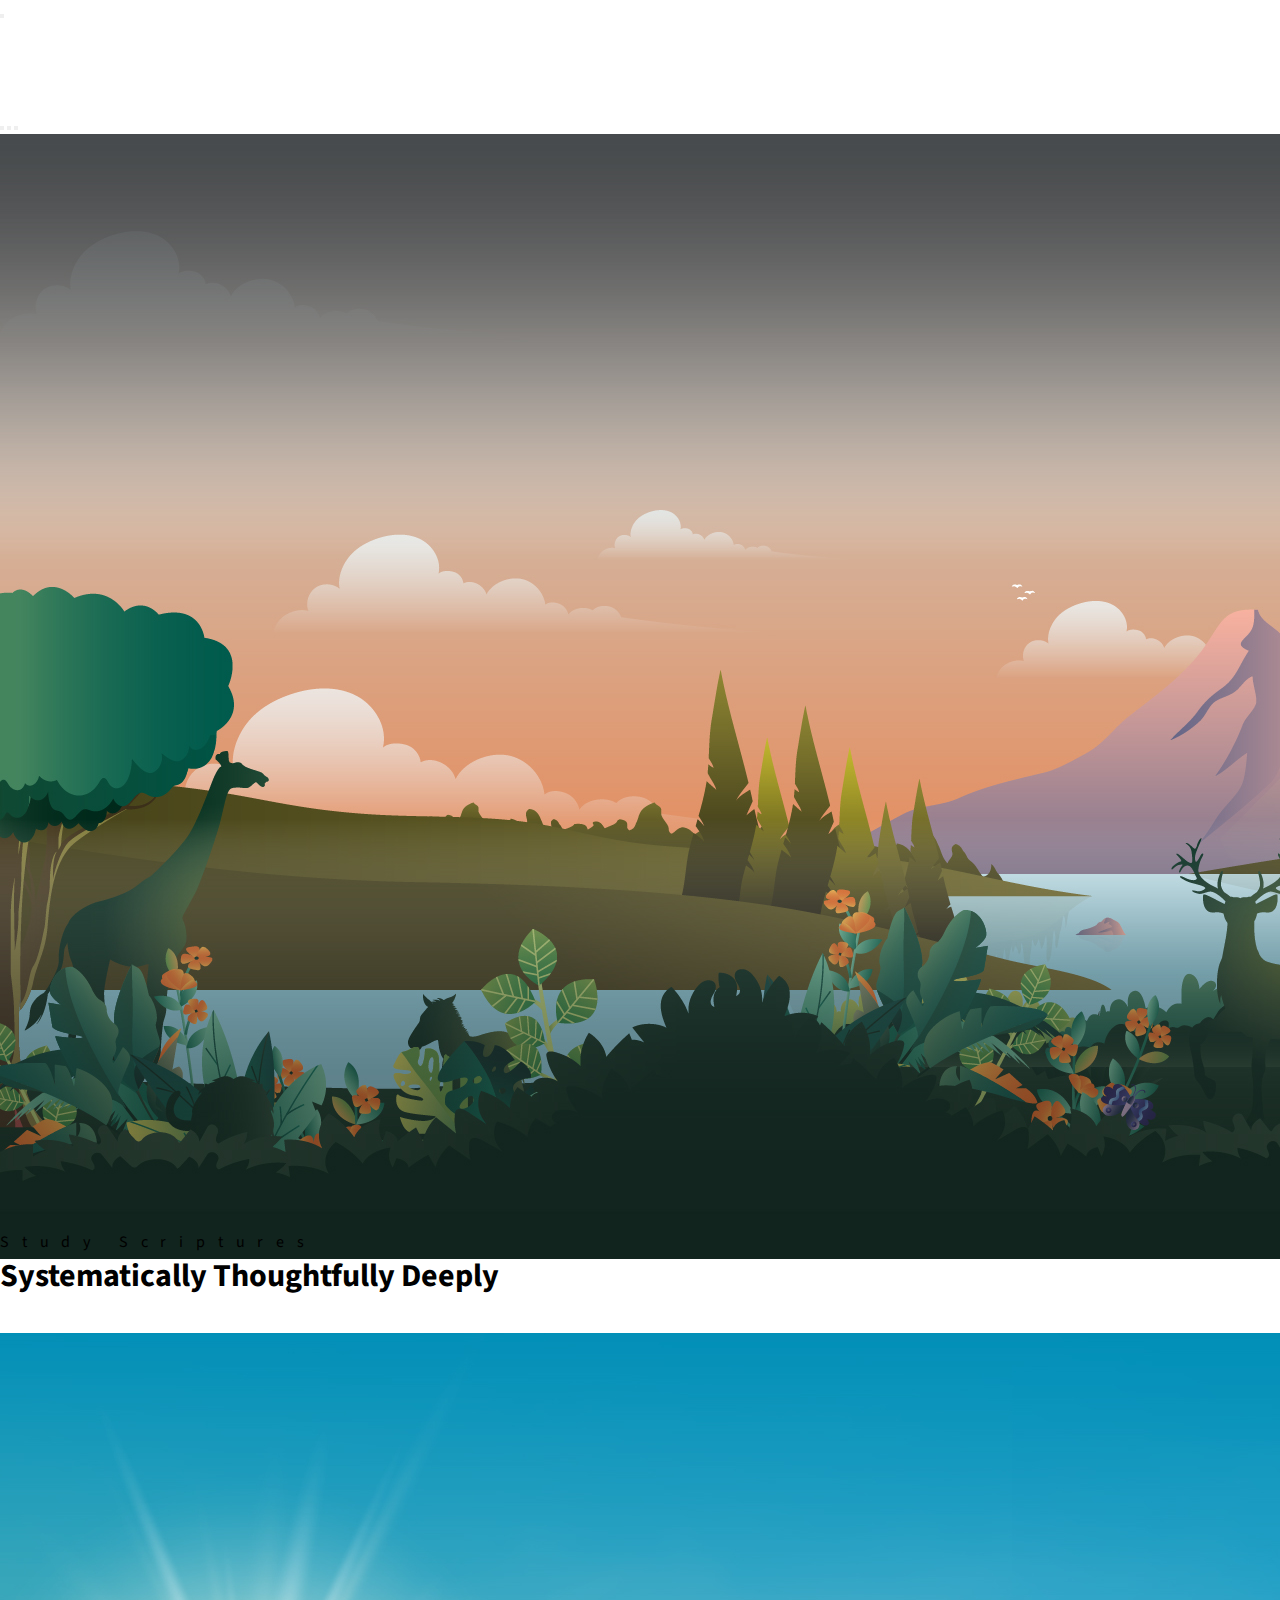
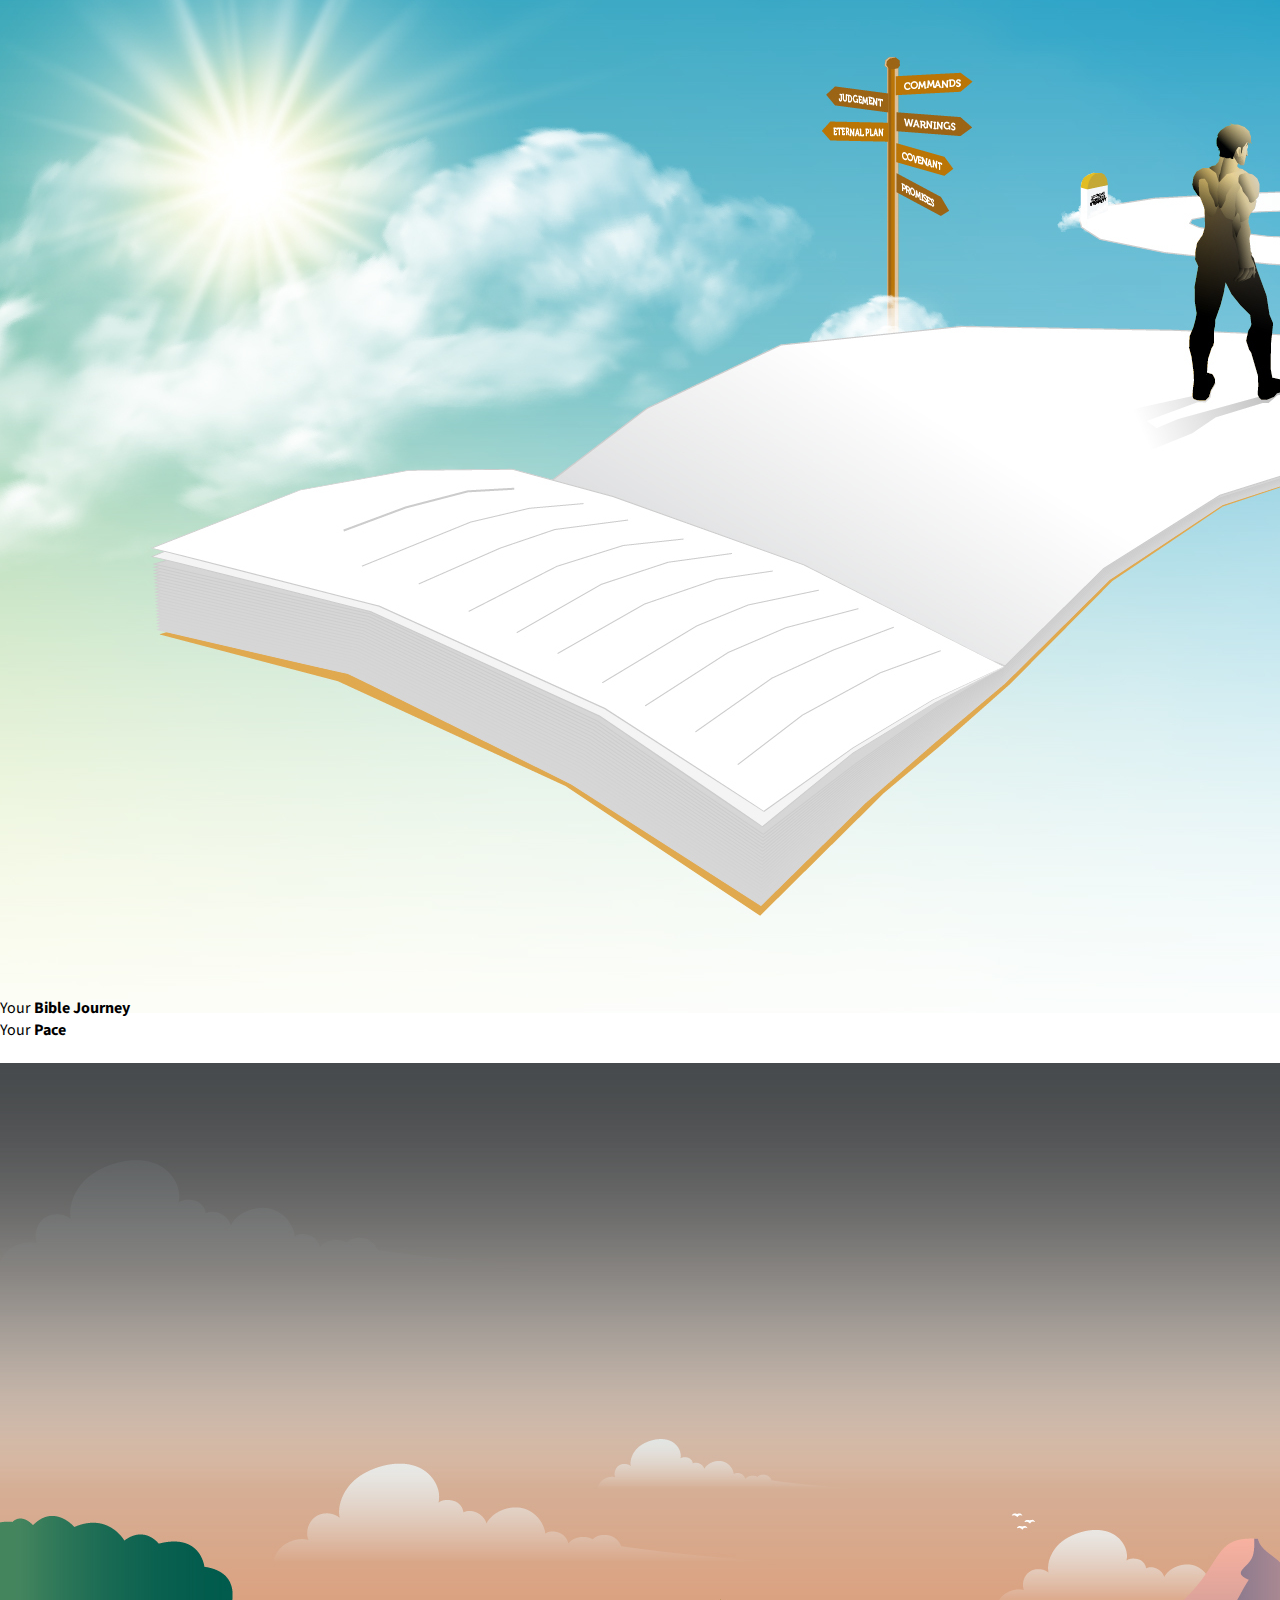
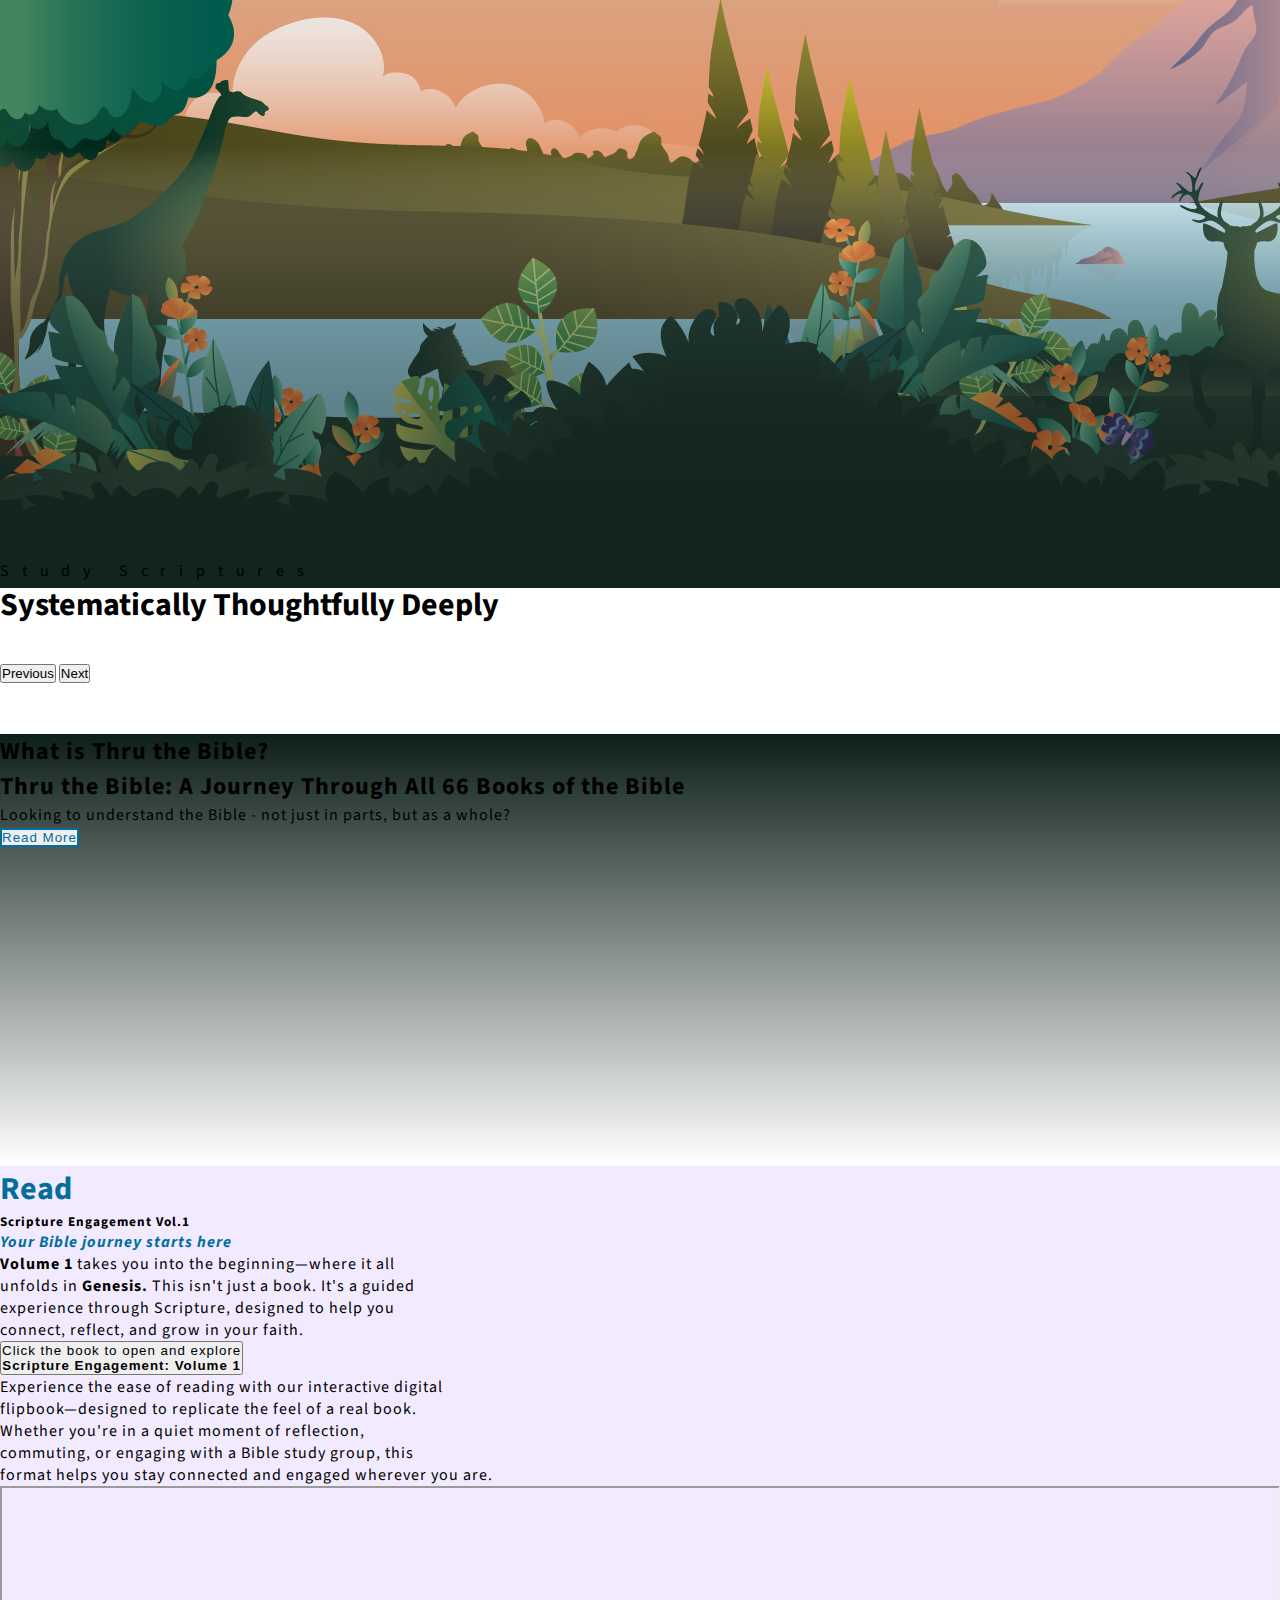
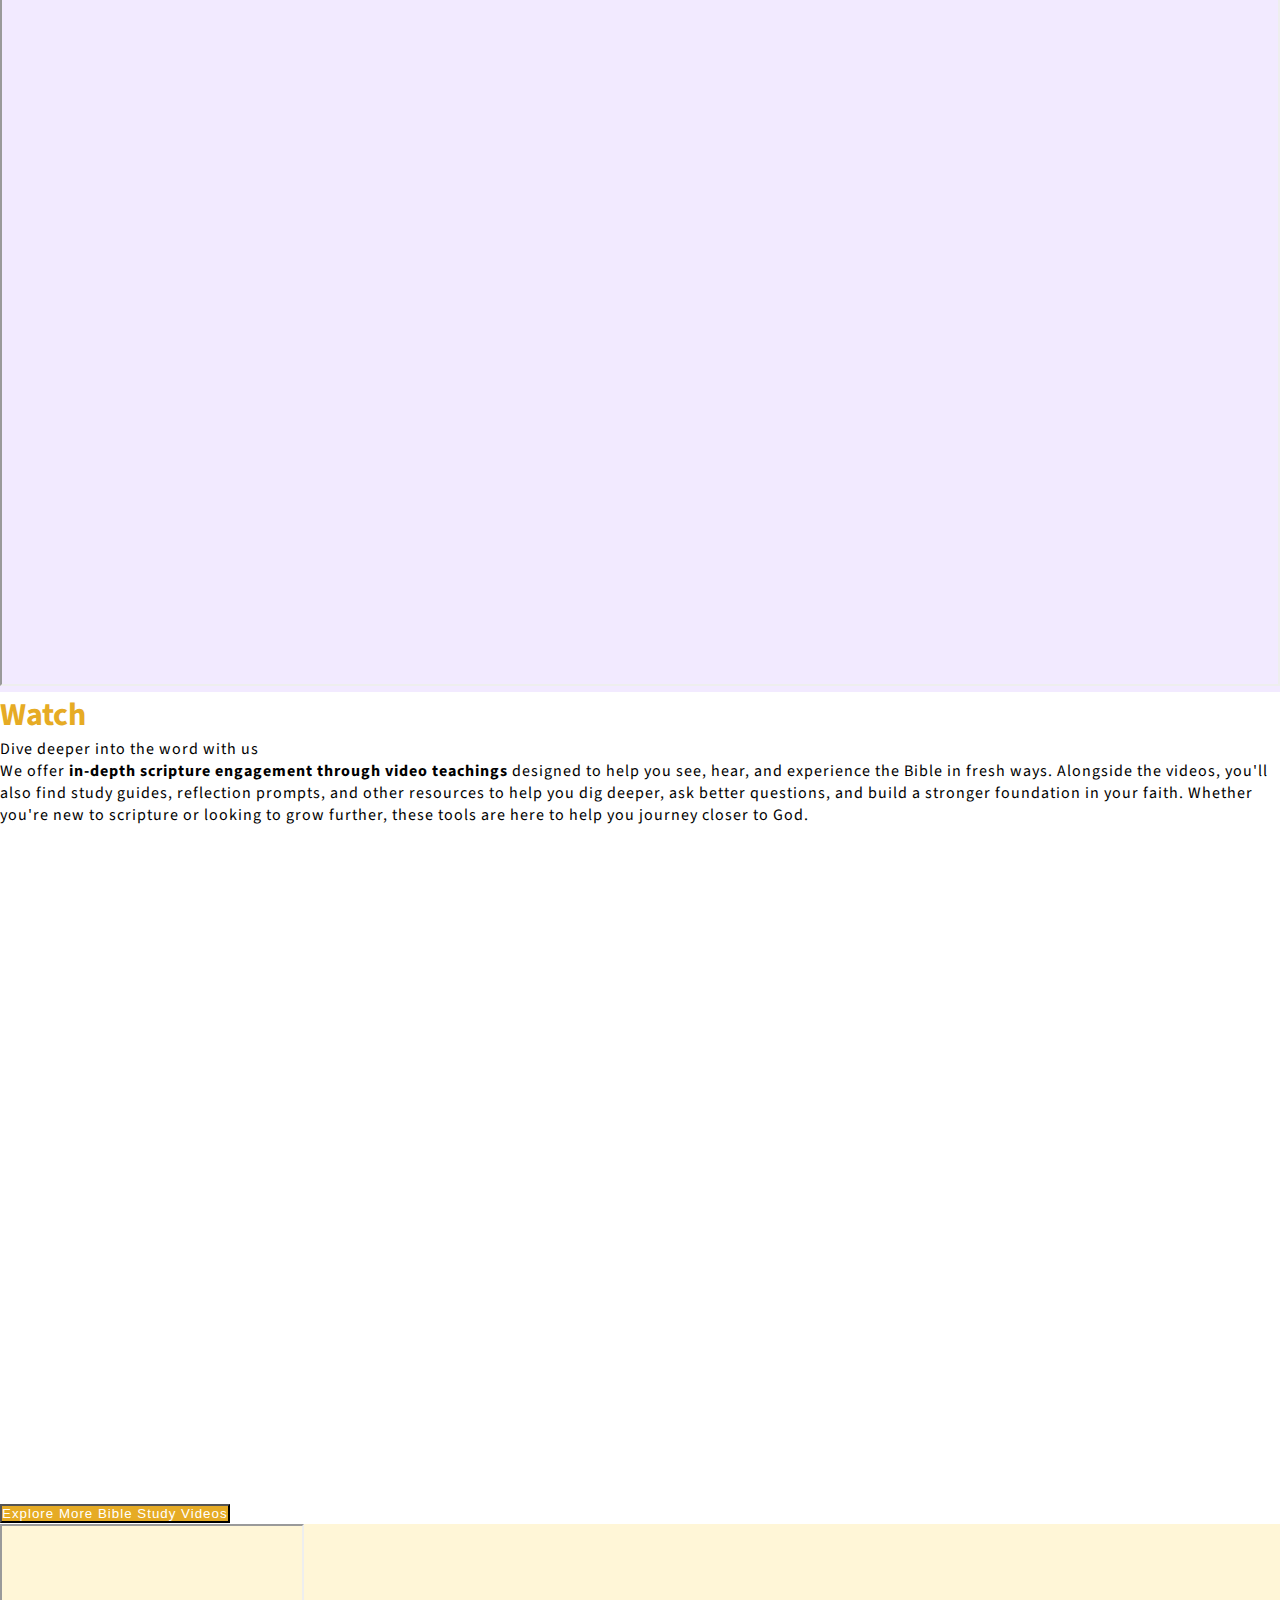
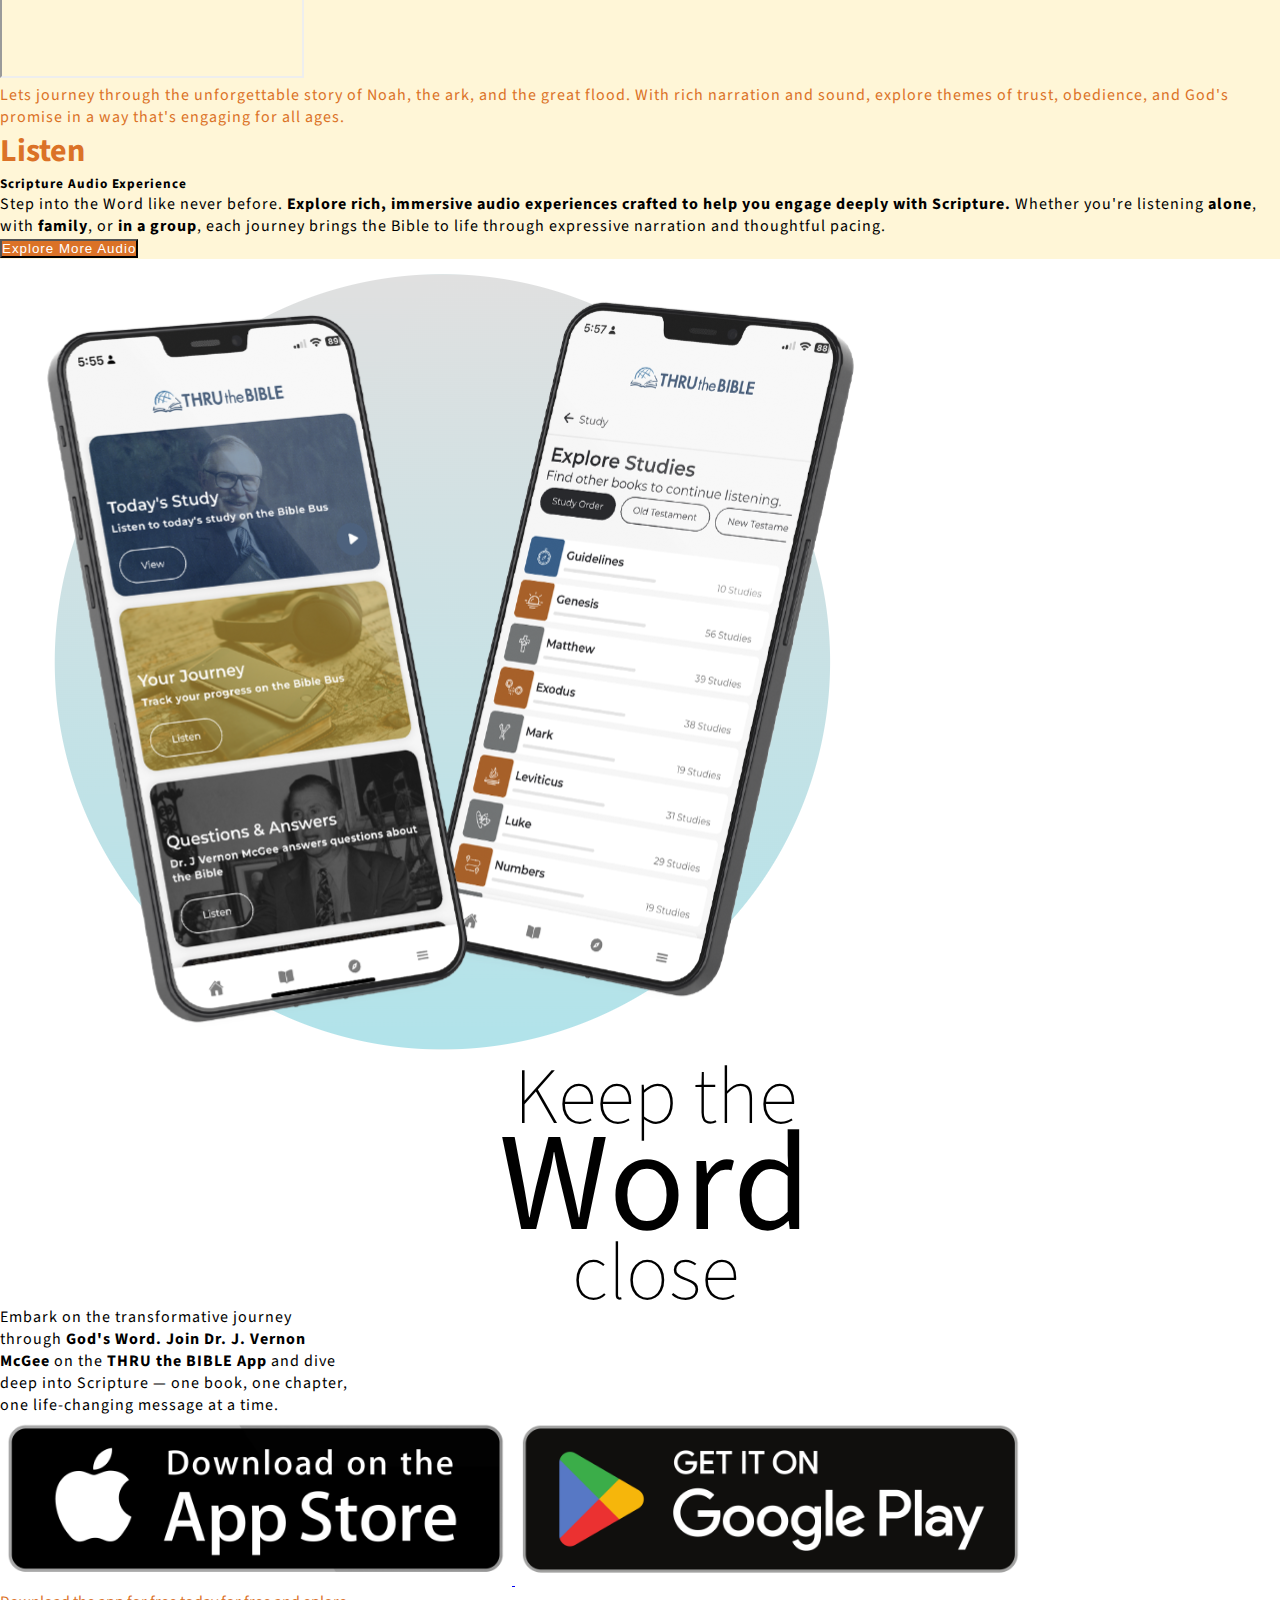
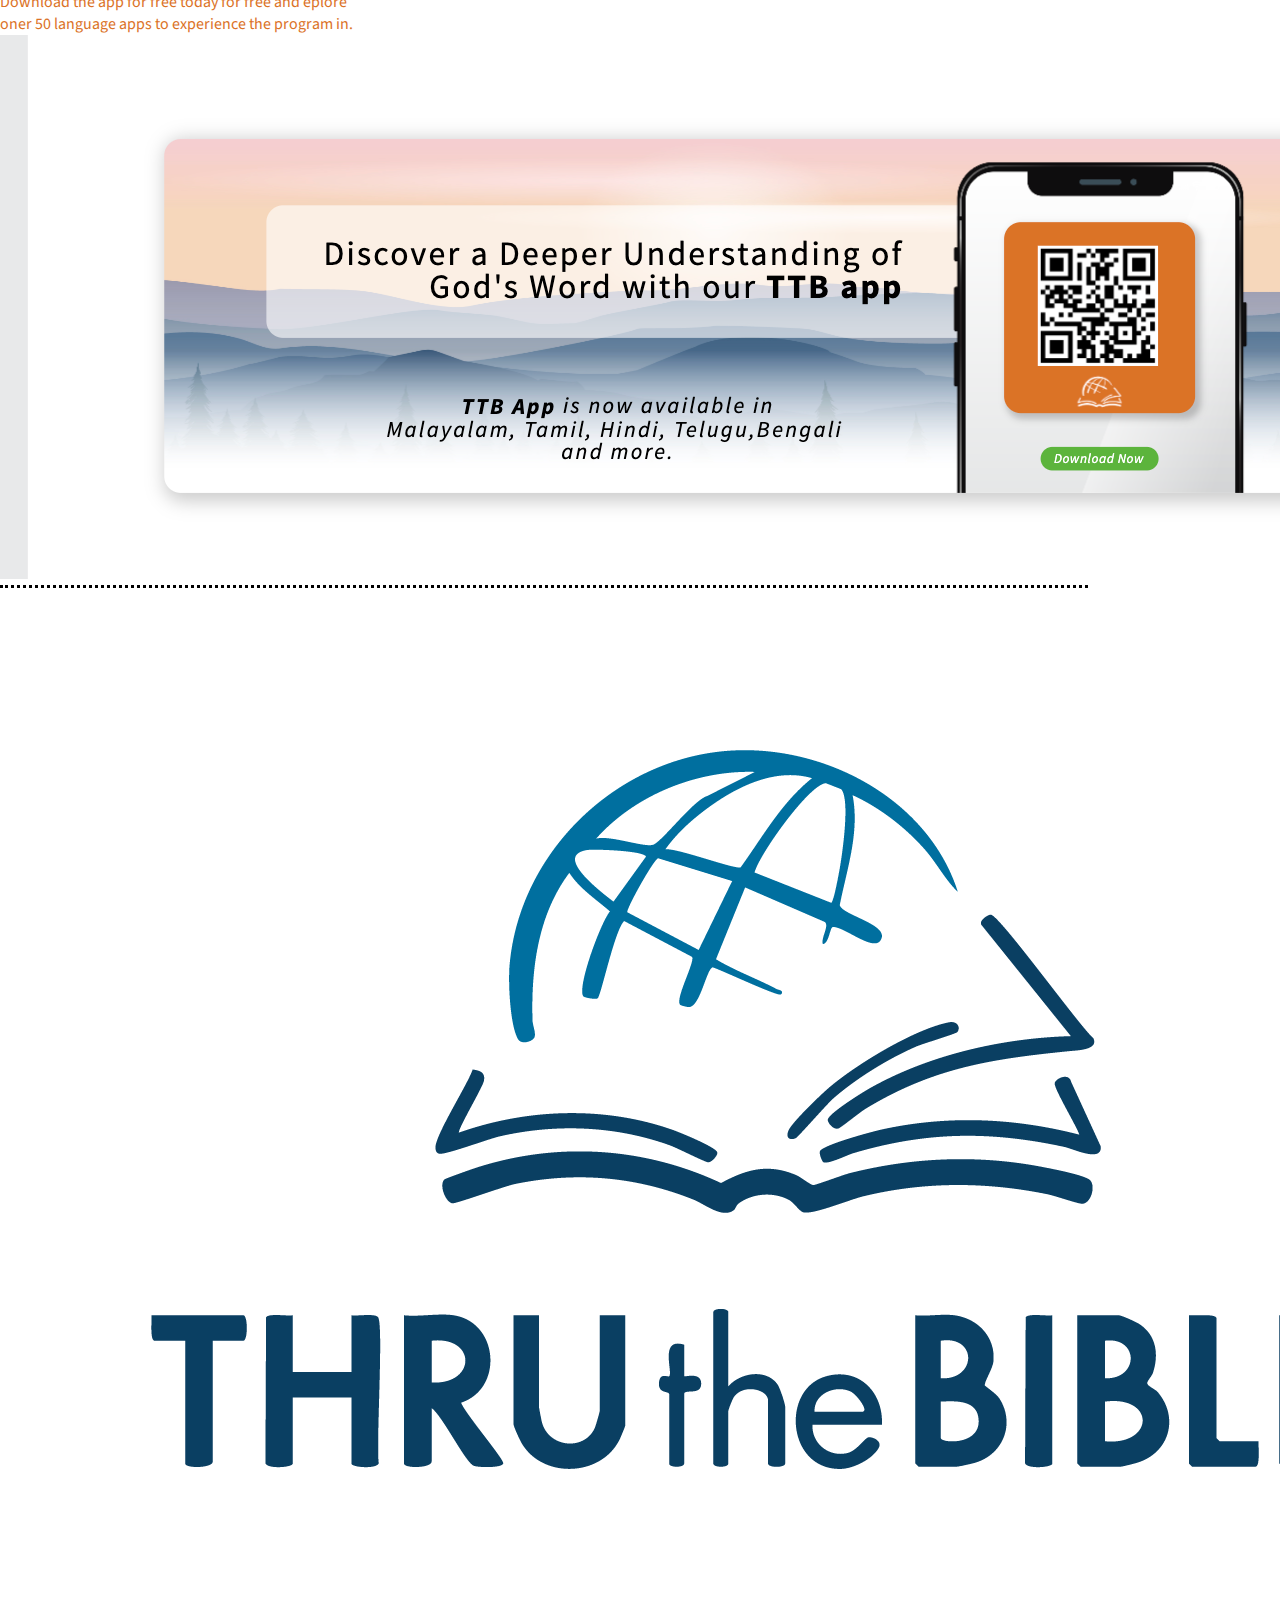
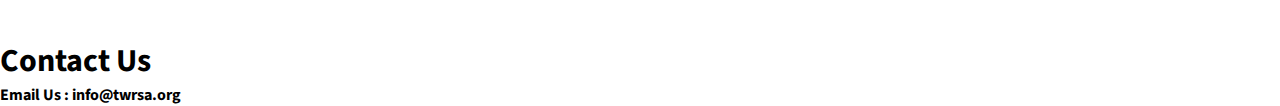
<file: index.html>
<!DOCTYPE html>
<html lang="english">

<head>
  <meta charset="UTF-8" />
  <meta name="viewport" content="width=device-width, initial-scale=1.0" />
  <title>Thru The Bible</title>
  <link rel="preconnect" href="https://fonts.googleapis.com">
  <link rel="preconnect" href="https://fonts.gstatic.com" crossorigin>
  <link href="https://fonts.googleapis.com/css2?family=Source+Sans+3:ital,wght@0,200..900;1,200..900&display=swap"
    rel="stylesheet">
  <link rel="stylesheet" href="assets/css/style.css" />
  <link href="https://cdn.jsdelivr.net/npm/bootstrap@5.3.5/dist/css/bootstrap.min.css" rel="stylesheet"
    integrity="sha384-SgOJa3DmI69IUzQ2PVdRZhwQ+dy64/BUtbMJw1MZ8t5HZApcHrRKUc4W0kG879m7" crossorigin="anonymous">
</head>

<body>
 <header class="header">
 <nav class="navbar navbar-expand-xxl navbar-dark bg-transparent fixed-top" id="nav">
    <div class="container-fluid pt-0 pt-lg-5">
      <!-- Toggler Button for Small Screens -->
      <button class="navbar-toggler" type="button" data-bs-toggle="collapse" data-bs-target="#navbarContent"
        aria-controls="navbarContent" aria-expanded="false" aria-label="Toggle navigation">
        <span class="navbar-toggler-icon"></span>
      </button>

      <!-- Logo (always centered) -->
      <div class="logo-div position-absolute top-50 start-50 translate-middle pt-0 pt-lg-2">
        <a class="d-flex align-items-center justify-content-center" href="index.html">
          <img class="logo d-none d-md-inline" src="assets/logo/TTB_logo_white (1).png" alt="Logo">
          <img class="second-logo mt-3 d-inline d-md-none" src="assets/logo/ttb_icon_white.png" alt="Logo" height="50">
        </a>
      </div>

      <!-- Collapsible Content -->
    <div class="collapse navbar-collapse text-white mt-3 responsive-navbar-bg" id="navbarContent">
        <div class="d-flex justify-content-between w-100 flex-column flex-md-row">
          <!-- Left Nav -->
          <ul class="navbar-nav ps-0 ps-lg-5 ms-0 ms-lg-5 mb-2 mb-md-0">
            <li class="nav-item ms-4 ms-lg-5 me-5">
              <a class="nav-link text-white" href="read.html">Read</a>
            </li>
            <li class="nav-item ms-4 ms-lg-5 me-5">
              <a class="nav-link text-white" href="https://ttb.twr.org/programs/day,0012">Listen</a>
            </li>
            <li class="nav-item ms-4 ms-lg-5 me-4">
              <a class="nav-link text-white" href="https://www.youtube.com/@ttbsaenglishbiblestudy/playlists">Watch</a>
            </li>
          </ul>

          <!-- Right Nav -->
          <div class="d-flex flex-column flex-md-row align-items-start align-items-md-center pe-lg-5 me-lg-0">
            <ul class="navbar-nav mb-2 mb-md-0 me-md-3">
              <li class="nav-item me-lg-5 ms-4">
                <a class="nav-link text-white" href="about.html">About us</a>
              </li>
              <li class="nav-item me-lg-5 ms-4">
                <a class="nav-link text-white" href="#contact">Contact</a>
              </li>
              <li class="nav-item ms-4">
                <a class="nav-link text-white" href="#get-our-app">Get Our App</a>
              </li>
            </ul>

            <!-- Language Dropdown -->
            <div class="dropdown">
              <button class="btn dropdown-toggle text-white border-0 bg-transparent" type="button"
                data-bs-toggle="dropdown" aria-expanded="false">
                ENG
              </button>
              <ul class="dropdown-menu bg-transparent border-0">
                <li><a class="dropdown-item text-white" href="#">English</a></li>
                <li><a class="dropdown-item text-white" href="#">Hindi</a></li>
              </ul>
            </div>
          </div>
        </div>
      </div>
    </div>
  </nav>
</header>


  <!--Main Section-->
  <main class="container-fluid p-0">
    <div id="carouselExampleCaptions" class="carousel slide" data-bs-ride="carousel">
      <div class="carousel-indicators">
        <button type="button" data-bs-target="#carouselExampleCaptions" data-bs-slide-to="0" class="active"
          aria-current="true" aria-label="Slide 1"></button>
        <button type="button" data-bs-target="#carouselExampleCaptions" data-bs-slide-to="1"
          aria-label="Slide 2"></button>
        <button type="button" data-bs-target="#carouselExampleCaptions" data-bs-slide-to="2"
          aria-label="Slide 3"></button>
      </div>
      <div class="carousel-inner">

        <!-- Slide 1 -->
        <div class="carousel-item">
          <img src="assets/images/graphics-01-01-01.jpg" class="d-block w-100" alt="...">
          <div class="carousel-caption d-block text-center px-3">
    <!-- Subtitle -->
    <p class="text-white fst-italic  fw-light fs-5 fs-md-4 letter-spacing mb-2">
      Study Scriptures
    </p>

    <!-- Hero Title -->
    <h1 class="text-white m-0">
      <span class="d-inline fw-bold display-4 display-md-5 display-lg-3">Systematically</span>
      <span class="d-inline fst-italic fw-light display-4 display-md-5 display-lg-3"> Thoughtfully</span>
      <span class="d-inline fw-semibold display-4 display-md-5 display-lg-3"> Deeply</span>
    </h1>
  </div>
</div>


        

        <!-- Slide 2 -->
        <div class="carousel-item active">
          <img src="assets/images/hero_slide_2_edited.jpg" class="d-block w-100" alt="...">
          <!-- Text Overlay -->
          <div class="carousel-caption d-none d-md-block text-end pe-5">
            <div class="container">
              <div class="row justify-content-end">
                <div class="col-lg-6 col-md-8 text-end">
                  <p class="fs-3 fw-light text-light mb-1">Your <strong>Bible Journey</strong></p>
                  <p class="fs-3 fw-light text-light">Your <strong>Pace</strong></p>
                </div>
              </div>
            </div>
          </div>
        </div>
        </div>
      </div>

     
        <!-- Slide 3-->
        <div class="carousel-item">
          <img src="assets/images/graphics-01-01-01.jpg" class="d-block w-100" alt="...">
          <div class="carousel-caption d-block text-center px-3">
    <!-- Subtitle -->
    <p class="text-white fst-italic  fw-light fs-5 fs-md-4 letter-spacing mb-2">
      Study Scriptures
    </p>

    <!-- Hero Title -->
    <h1 class="text-white m-0">
      <span class="d-inline fw-bold display-4 display-md-5 display-lg-3">Systematically</span>
      <span class="d-inline fst-italic fw-light display-4 display-md-5 display-lg-3"> Thoughtfully</span>
      <span class="d-inline fw-semibold display-4 display-md-5 display-lg-3"> Deeply</span>
    </h1>
  </div>
</div>

    <!-- Carousel Controletter_spacing -->
    <button class="carousel-control-prev" type="button" data-bs-target="#carouselExampleCaptions" data-bs-slide="prev">
      <span class="carousel-control-prev-icon" aria-hidden="true"></span>
      <span class="visually-hidden">Previous</span>
    </button>
    <button class="carousel-control-next" type="button" data-bs-target="#carouselExampleCaptions" data-bs-slide="next">
      <span class="carousel-control-next-icon" aria-hidden="true"></span>
      <span class="visually-hidden">Next</span>
    </button>
    </div>
    <!--Card section-->
    <section class="card-section">
      <div class="container">
        <div class="row justify-content-center">
          <div class="col-12 col-lg-12">
            <div id="card" class="card text-center shadow bg-body h-100">
              <div class="card-body d-flex flex-column justify-content-between py-4 h-100">
                <h2 class="card-title fw-normal fst-italic mb-0 mb-lg-5 mt-4 letter_spacing">What is Thru the Bible?
                </h2>
                <h2 class="card-title fw-normal fst-italic mb-0 mb-lg-5 mt-4 letter_spacing">Thru the Bible: A Journey
                  Through All 66 Books of the Bible </h2>
                <p class="card-text fst-italic mx-lg-5 px-lg-5 fs-4 fw-light text-center letter_spacing">
                  Looking to understand the Bible - not just in parts, but as a whole?
                </p>
                <!-- Button -->
                <div class=" mb-5">
                  <a href="about.html" target="_blank">
                    <button id="card-color" type="button"
                      class="px-4 py-2 fw-bolder btn rounded-pill btn-lg letter_spacing">
                      Read More
                    </button>
                  </a>
                </div>
              </div>
            </div>
          </div>
        </div>
      </div>
    </section>

    <!--Read section-->
    <section id="read" class="read-section ">
      <div class="container">
        <div class="row align-items-center mt-3 mt-lg-5 pt-0 pt-lg-5">

          <!-- Text Content -->
          <div class="col-lg-6 mb-4 pt-5">
            <div class="read-content text-center text-lg-start pt-5 pt-lg-0">
              <h1 id="read-text" class="read-text display-1 fw-bold pb-4">Read</h1>
              <h5 class="fw-bold mb-5 letter_spacing">Scripture Engagement Vol.1</h5>
              <h4 class="fw-normal read-text mb-5 letter_spacing fst-italic"><em>Your Bible journey starts here</em>
              </h4>

              <p class="fw-light fs-4 mb-5 letter_spacing">
                <b>Volume 1</b> takes you into the beginning—where it all<br class="d-none d-md-block" /> unfolds in
                <b>Genesis.</b> This isn't just a book.
                It's a guided<br class="d-none d-md-block letter_spacing" /> experience through Scripture, designed to
                help you<br class="d-none d-md-block letter_spacing" />
                connect, reflect, and grow in your faith.
              </p>

              <button type="button"
                class="btn-lg btn btn-primary rounded-pill text-center mb-5 letter_spacing px-5 py-2"
                onclick="window.open('https://heyzine.com/flip-book/5e5c12dddf.html', '_blank')">
                Click the book to open and explore <br /><b>Scripture Engagement: Volume 1</b>
              </button>

              <p class="text-primary fw-light fs-4 mb-0 letter_spacing fst-italic">
                Experience the ease of reading with our interactive digital<br class="d-none d-md-block" />
                flipbook—designed to replicate the feel of a real book.<br class="d-none d-md-block" />
                Whether you're in a quiet moment of reflection,<br class="d-none d-md-block" /> commuting, or engaging
                with a Bible study group, this<br class="d-none d-md-block" />
                format helps you stay connected and engaged wherever you are.
              </p>
            </div>
          </div>

          <!-- Image -->
          <div class="col-lg-6 text-center">
            <iframe allowfullscreen="allowfullscreen" scrolling="no" class="fp-iframe"
              src="https://heyzine.com/flip-book/5e5c12dddf.html" style=" width: 100%; height: 800px;"></iframe>
          </div>

        </div>
      </div>
    </section>
    <!--Watch section-->
    <section id="watch" class="watch-section py-5">
      <div class="container ">
        <div class="row justify-content-center text-center">


          <!-- Heading -->
          <div class="col-lg-12">
            <h1 id="watch-text" class=" display-1 fw-bold pb-4 ">Watch</h1>
            <p class="text-start fw-bold h4 px-4 pb-4 letter_spacing">Dive deeper into the word with us</p>
          </div>

          <!-- Paragraph -->
          <div class="col-lg-12">
            <p class="fw-light text-center text-lg-start fs-4 mb-5 px-4 letter_spacing">
              We offer <b>in-depth scripture engagement through video teachings</b> designed to help you
              see, hear, and experience the Bible in fresh ways. Alongside the videos, you'll also find study guides,
              reflection prompts, and other resources to help you dig deeper, ask better questions, and build a stronger
              foundation in your faith. Whether you're new to scripture or looking to grow further,
              these tools are here to help you journey closer to God.
            </p>
          </div>
          
          <!-- video -->
          <iframe class="border border-5 border-white rounded-3 shadow p-3 mb-5 bg-body" width="200" height="670"
            src="https://www.youtube.com/embed/z10Xpldqc38?si=XEaqbQ8ghenisfDX" frameborder="0"
            allow="accelerometer; autoplay; clipboard-write; encrypted-media; gyroscope; picture-in-picture; web-share"
            referrerpolicy="strict-origin-when-cross-origin" allowfullscreen></iframe>
          <!-- Button -->
          <div class="col-12">
            <a href="https://www.youtube.com/@ttbsaenglishbiblestudy/playlists" target="_blank">
              <button id="watch-button" type="button" class="btn rounded-pill btn-lg mb-3 my-4 letter_spacing">
                Explore More Bible Study Videos
              </button>
            </a>
          </div>
        </div>
      </div>
      </div>
    </section>


    <!--Listen section-->
    <section id="listen" class="listen-section py-5">
      <div class="container">
        <div class="row justify-content-evenly align-items-center">



          <!--Left Content: Image Second on Mobile, First on Desktop -->
          <div class="col-lg-7 order-2 order-lg-1 text-center">
            <div class="ratio ratio-16x9">
              <iframe class="border border-5 border-white rounded-3 shadow p-3 mb-5 bg-body"
                src="https://ecms.thruthebible.io/listen/4c055210-04aa-403d-b1e7-2f313156f20a" allow="autoplay"
                allowfullscreen loading="lazy">
              </iframe>
            </div>

            <p id="text-listen"
              class="fw-light text-center text-lg-start mx-0 mx-lg-4 fs-4 px-5 letter_spacing fst-italic">
              Lets journey through the unforgettable story of Noah, the ark, and the great flood. With rich narration
              and sound,
              explore themes of trust, obedience, and God's promise in a way that's engaging for all ages.
            </p>
          </div>
          <!--Right Content: Text First on Mobile, Second on Desktop -->
          <div class="col-lg-4 offset-lg-1 order-1 order-lg-2 text-lg-end text-center mb-4 mb-lg-0">
            <h1 id="text-listen" class="display-1 fw-bold mb-4 pt-1">Listen</h1>
            <h5 class="fw-bold letter_spacing mb-5 letter_spacing">Scripture Audio Experience</h5>
            <p class="fw-light text-center text-lg-end fs-4 mb-5 letter_spacing">
              Step into the Word like never before. <b>Explore rich, immersive audio experiences crafted to
                help you engage deeply with Scripture.</b>
              Whether you're listening <b>alone</b>, with <b>family</b>, or <b>in a group</b>, each journey
              brings the Bible to life through expressive narration and thoughtful pacing.
            </p>
            <a href="https://ttb.twr.org/programs/day,0012" target="_blank">
              <button id="listen-button" type="button" class="btn rounded-pill btn-lg mb-3 letter_spacing px-4">
                Explore More Audio
              </button>
            </a>
          </div>

        </div>
      </div>
    </section>
    <!--App section-->
    <section id="get-our-app" class="app-section py-5">
      <div class="container">
        <div class="row align-items-center">

          <!-- Image -->
          <div class="col-lg-6 text-center mb-4 mb-lg-0">
            <img class="img-fluid app-image" src="assets/images/Screenshot 2025-05-09 164143.png" alt="App Image">
          </div>

          <!-- Text -->
          <div class="col-lg-6 text-center text-lg-end">
            <div class="ps-lg-5 ps-0">
              <p class="vertical-text fst-italic">
                Keep the<br>
                <span class="bold-big fst-italic">Word</span>
              </p>
              <p class="vertical-text fst-italic"> close
              </p>
            </div>
            <p class="pt-5 pe-lg- fs-4 fw-light text-lg-end letter_spacing">
              Embark on the transformative journey<br> through <b>God's Word.</b>
              <b>Join Dr. J. Vernon<br>McGee</b> on the <b>THRU the BIBLE App</b> and dive<br>
              deep into Scripture — one book, one chapter,<br> one life-changing message at a time.
            </p>
            <div class="container">

              <div class="row justify-content-end">
                <div class=" col-12
                 justify-content-startcol align-self-endgap-3 my-4 ps-3">
                  <a href="https://apps.apple.com/in/app/thru-the-bible-app/id1563980439" target="_blank">
                    <img class="app-icon me-lg-5 me-0" src="assets/images/download-appstore.png" alt="">
                  </a>
                  <a href="https://play.google.com/store/apps/details?id=com.ttb.android&pcampaignid=web_share"
                    target="_blank">
                    <img class="app-icon ms-lg-5 ms-0" src="assets/images/download-playstore.png" alt="">
                  </a>
                </div>

                <p id="text-listen" class="col-lg-12 download-text fs-4 mt-lg-3 mb-lg-5 fw-light fst-italic">Download
                  the app for
                  free today for free and eplore
                  <br> oner 50 language apps to experience the program in.
                </p>
              </div>
            </div>
          </div>
        </div>


      </div>
      <div class="container">
        <div class="row ">

          <div class="app-card">
            <img class="img-fluid shadow-lg mb-1 mt-lg-5 bg-body rounded-3" src="assets/images/languageapps_new.png"
              alt="">
          </div>
        </div>
      </div>

    </section>

    <hr class="custom-hr my-4 mx-auto">

    <!-- Contact Section -->

    <section id="contact" class="contact-us-section py-5">
      <div class="container">
        <div class="row justify-content-center text-center text-md-start align-items-center">

        <!-- Logo (Centered) -->
<div class="col-12 col-md-4 mb-4 text-center">
  <img class="img-fluid contactus-logo" src="assets/logo/TTB_logo.png" alt="TTB Logo">
</div>

          <!-- Contact Info with Vertical Icons -->
          <div class="offset-md-2 col-12 col-md-4 text-center text-md-start fst-italic">
            <h1 class="py-3">Contact Us</h1>

            <div class="row align-items-center justify-content-center justify-content-md-start mb-3 fst-italic">
              <div class="col-12 col-md-8">
                <h4 class="mb-0">Email Us : info@twrsa.org</h4>
              </div>
            </div>
          </div>


        </div>
      </div>
    </section>


  </main>

  <script>

  window.addEventListener("scroll", function () {
    const nav = document.getElementById("nav");
    nav.classList.toggle("scrolled", window.scrollY > 70);
  });
</script>

<script src="https://cdn.jsdelivr.net/npm/bootstrap@5.3.3/dist/js/bootstrap.bundle.min.js"></script>

    


</body>

</html>
</file>
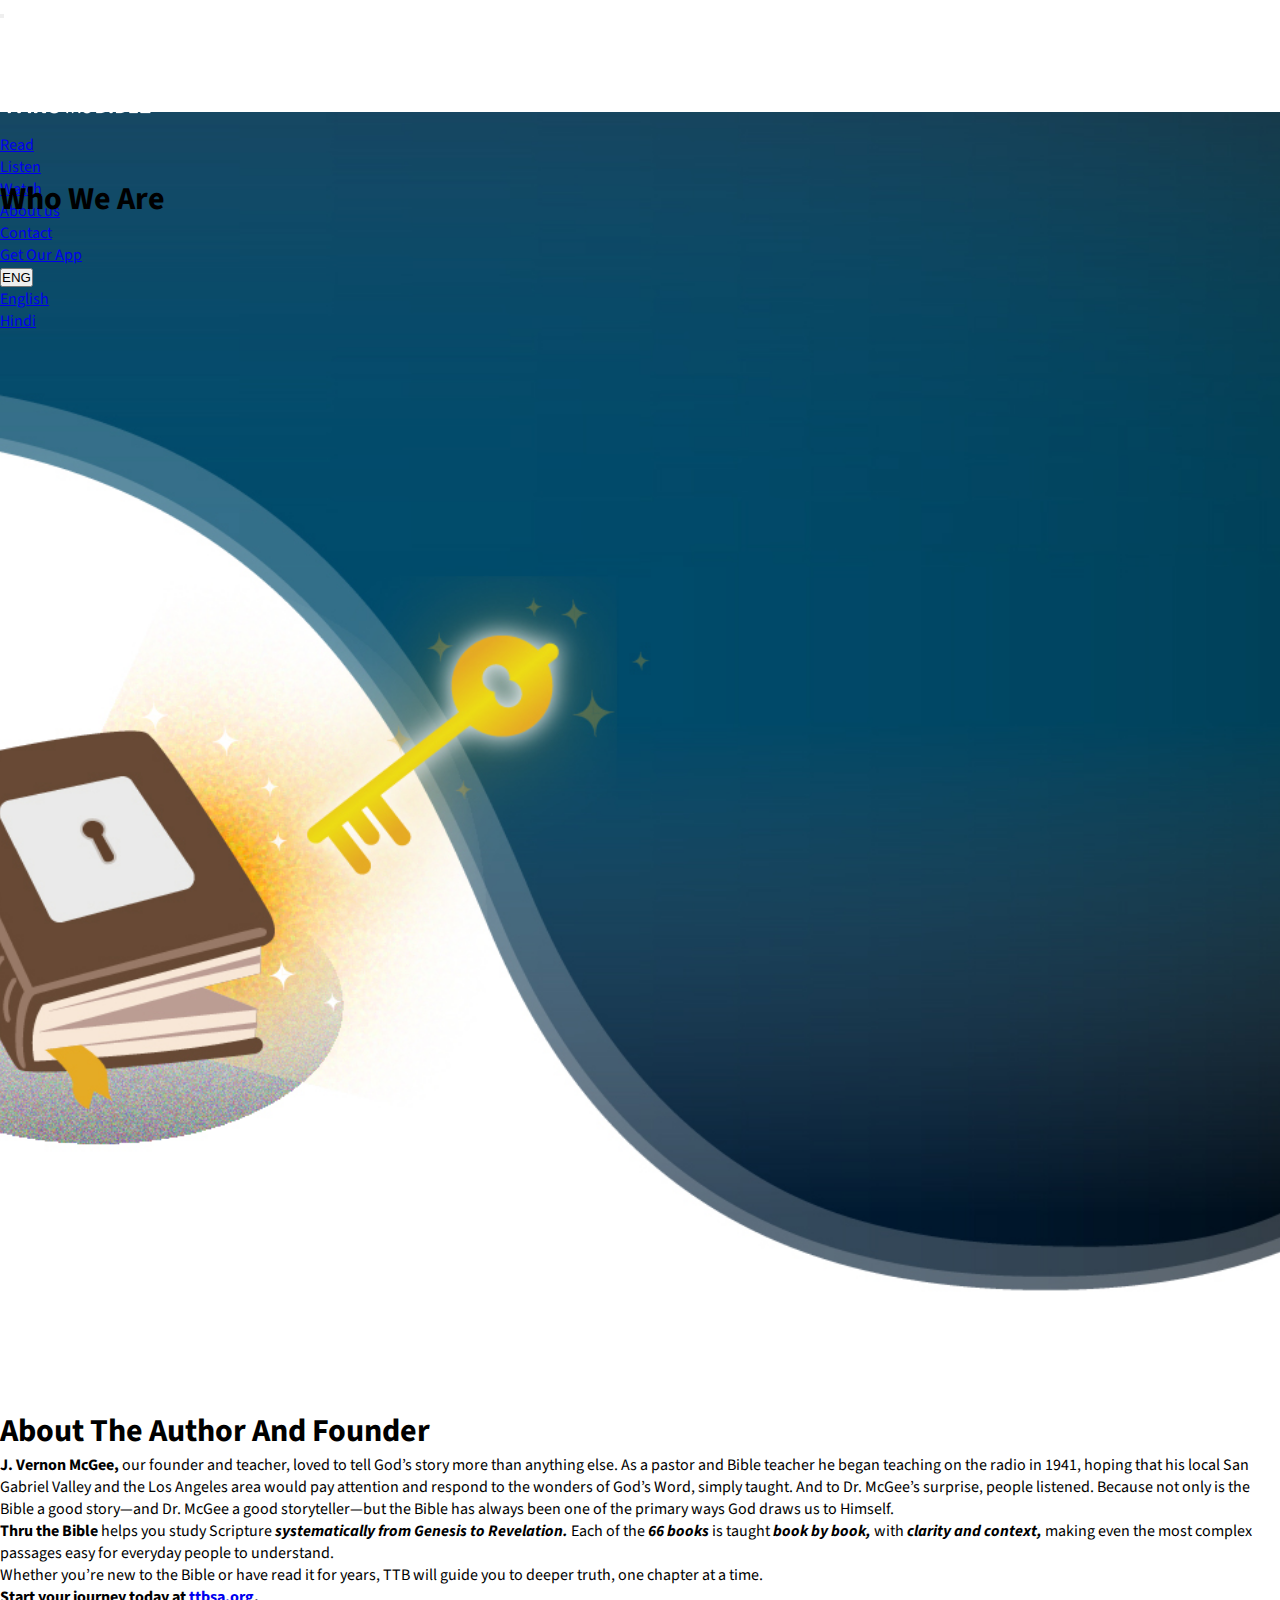
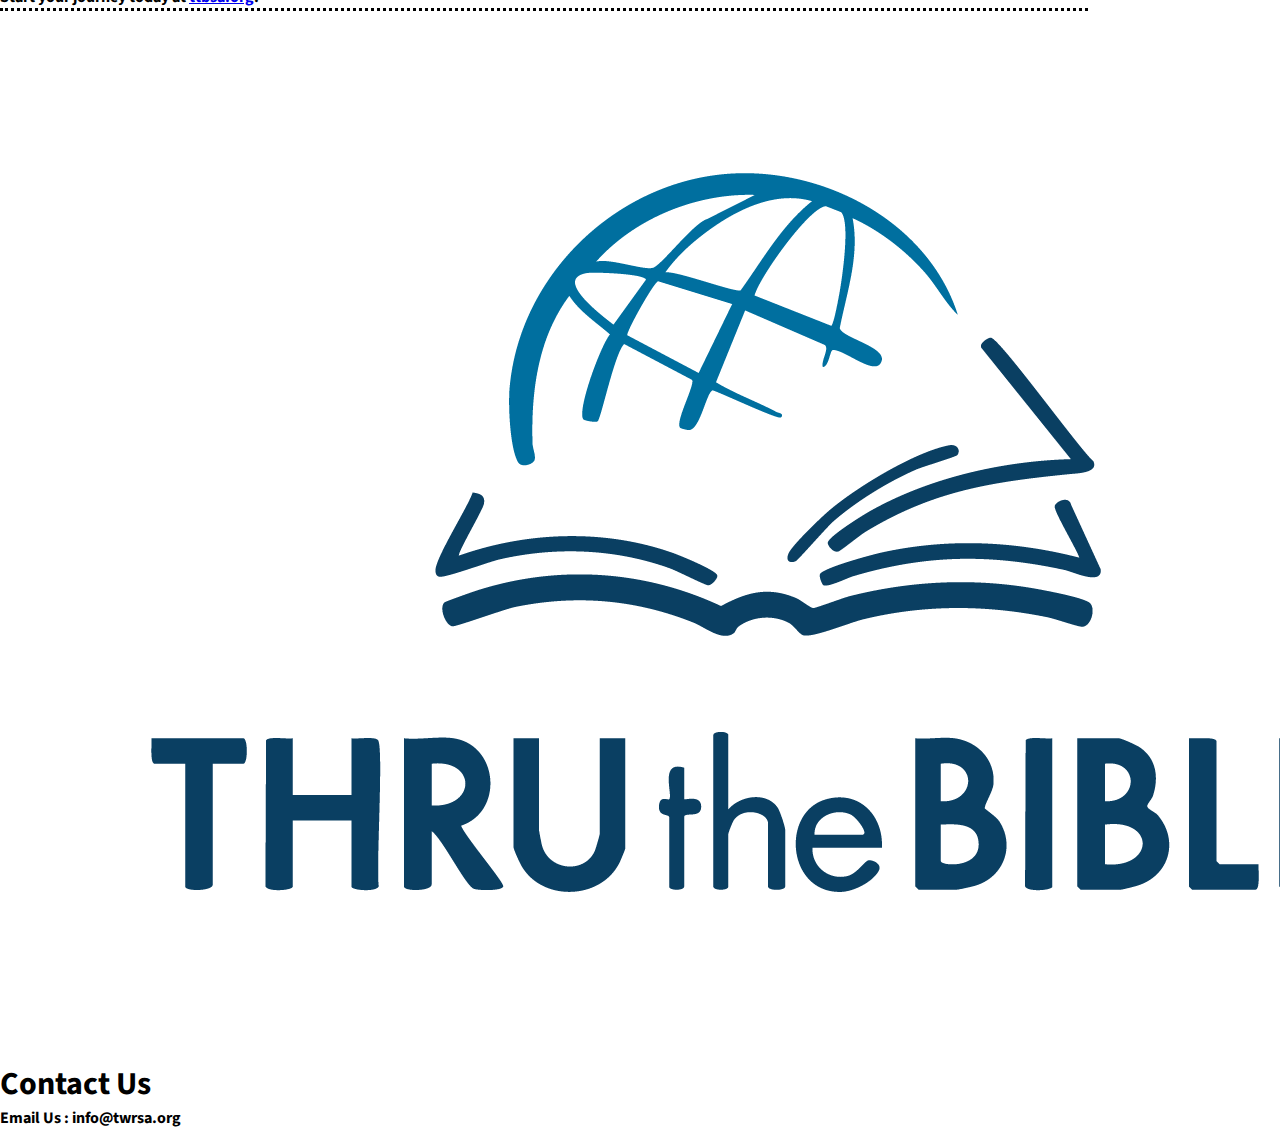
<file: about.html>
<!DOCTYPE html>
<html lang="en">

<head>
  <meta charset="UTF-8" />
  <meta name="viewport" content="width=device-width, initial-scale=1.0" />
  <title>About Us | Thru The Bible</title>

  <!-- Fonts & CSS -->
  <link rel="preconnect" href="https://fonts.googleapis.com">
  <link rel="preconnect" href="https://fonts.gstatic.com" crossorigin>
  <link href="https://fonts.googleapis.com/css2?family=Source+Sans+3:ital,wght@0,200..900;1,200..900&display=swap"
    rel="stylesheet">
  <link rel="stylesheet" href="assets/css/style.css" />
  <link href="https://cdn.jsdelivr.net/npm/bootstrap@5.3.5/dist/css/bootstrap.min.css" rel="stylesheet"
    integrity="sha384-SgOJa3DmI69IUzQ2PVdRZhwQ+dy64/BUtbMJw1MZ8t5HZApcHrRKUc4W0kG879m7" crossorigin="anonymous">
</head>

<body>

  <!-- ========== HEADER ========== -->
<header class="header">
 <nav class="navbar navbar-expand-xxl navbar-dark bg-transparent fixed-top" id="nav">
    <div class="container-fluid pt-0 pt-lg-5">
      <!-- Toggler Button for Small Screens -->
      <button class="navbar-toggler" type="button" data-bs-toggle="collapse" data-bs-target="#navbarContent"
        aria-controls="navbarContent" aria-expanded="false" aria-label="Toggle navigation">
        <span class="navbar-toggler-icon"></span>
      </button>

      <!-- Logo (always centered) -->
      <div class="logo-div position-absolute top-50 start-50 translate-middle pt-0 pt-lg-2">
        <a class="d-flex align-items-center justify-content-center" href="index.html">
          <img class="logo d-none d-md-inline" src="assets/logo/TTB_logo_white (1).png" alt="Logo">
          <img class="second-logo mt-3 d-inline d-md-none" src="assets/logo/ttb_icon_white.png" alt="Logo" height="50">
        </a>
      </div>

      <!-- Collapsible Content -->
    <div class="collapse navbar-collapse text-white mt-3 responsive-navbar-bg" id="navbarContent">
        <div class="d-flex justify-content-between w-100 flex-column flex-md-row">
          <!-- Left Nav -->
          <ul class="navbar-nav ps-0 ps-lg-5 ms-0 ms-lg-5 mb-2 mb-md-0">
            <li class="nav-item ms-4 ms-lg-5 me-5">
              <a class="nav-link text-white" href="read.html">Read</a>
            </li>
            <li class="nav-item ms-4 ms-lg-5 me-5">
              <a class="nav-link text-white" href="https://ttb.twr.org/programs/day,0012">Listen</a>
            </li>
            <li class="nav-item ms-4 ms-lg-5 me-4">
              <a class="nav-link text-white" href="https://www.youtube.com/@ttbsaenglishbiblestudy/playlists">Watch</a>
            </li>
          </ul>

          <!-- Right Nav -->
          <div class="d-flex flex-column flex-md-row align-items-start align-items-md-center pe-lg-5 me-lg-0">
            <ul class="navbar-nav mb-2 mb-md-0 me-md-3">
              <li class="nav-item me-lg-5 ms-4">
                <a class="nav-link text-white" href="about.html">About us</a>
              </li>
              <li class="nav-item me-lg-5 ms-4">
                <a class="nav-link text-white" href="#contact">Contact</a>
              </li>
              <li class="nav-item ms-4">
                <a class="nav-link text-white" href="index.html#get-our-app">Get Our App</a>
              </li>
            </ul>

            <!-- Language Dropdown -->
            <div class="dropdown">
              <button class="btn dropdown-toggle text-white border-0 bg-transparent" type="button"
                data-bs-toggle="dropdown" aria-expanded="false">
                ENG
              </button>
              <ul class="dropdown-menu bg-transparent border-0">
                <li><a class="dropdown-item text-white" href="#">English</a></li>
                <li><a class="dropdown-item text-white" href="#">Hindi</a></li>
              </ul>
            </div>
          </div>
        </div>
      </div>
    </div>
  </nav>
</header>

  <!-- ========== MAIN CONTENT ========== -->
  <main class="container-fluid p-0">

    <!-- Hero Section -->
    <section class="hero-section d-flex align-items-center text-white">
      <div class="container">
        <div class="row justify-content-end pe-5">
          <div class="col-12 col-md-6 text-end">
            <h1 class="display-1 fw-normal fst-italic mb-4"><span class="fw-light">Who</span> We Are</h1>
          </div>
        </div>
      </div>
    </section>

    <!-- About Section -->
    <section class="container py-5">
      <div class="row justify-content-center">
        <div class="col-12 col-md-9 text-start text-dark">
          <h1 class="fs-2 fw-semibold fst-italic mb-5">About The Author And Founder</h1>

          <p class="lead lh-base fs-4 fst-italic pb-4">
            <strong> J. Vernon McGee,</strong> our founder and teacher, loved to tell God’s story more than anything
            else. As a pastor and Bible teacher he began teaching on the radio in 1941, hoping that his local San
            Gabriel Valley and the Los Angeles area would pay attention and respond to the wonders of God’s Word, simply
            taught. And to Dr. McGee’s surprise, people listened. Because not only is the Bible a good story—and Dr.
            McGee a good storyteller—but the Bible has always been one of the primary ways God draws us to Himself.
          </p>
          <p class="lead lh-base fs-4 fst-italic pb-4">
            <strong>Thru the Bible </strong>helps you study Scripture <b><i>systematically from Genesis to
                Revelation.</i></b> Each of the <b><i>66 books</i></b> is taught <b><i>book by book,</i></b> with
            <b><i>clarity and context,</i></b> making even the most complex passages easy for everyday people to
            understand.
          </p>
          <p class="lead lh-base fs-4 fst-italic pb-4">
            Whether you’re new to the Bible or have read it for years, TTB will guide you to deeper truth, one chapter
            at a time.
          </p>
          <p class="lead lh-base fs-4 fst-italic pb-4">
            <b>Start your journey today at <a href="https://ttbsa.org">ttbsa.org</a>.</b>
          </p>
        </div>
      </div>
    </section>

  </main>

  <!-- ========== FOOTER / CONTACT SECTION ========== -->
  <hr class="custom-hr my-4 mx-auto">
  <footer class="contact-us-section py-5 bg-light">

    <section id="contact" class="contact-us-section py-5">
      <div class="container">
        <div class="row justify-content-center text-center text-md-start align-items-center">
          <!-- Logo (Centered) -->
          <div class="col-12 col-md-4 mb-4 text-center">
            <img class="img-fluid contactus-logo" src="assets/logo/TTB_logo.png" alt="TTB Logo">
          </div>
          <!-- Contact Info -->
          <div class="offset-md-2 col-12 col-md-4 text-center text-md-start fst-italic">
            <h1 class="py-3">Contact Us</h1>

            <div class="row align-items-center justify-content-center justify-content-md-start mb-3 fst-italic">
              <div class="col-12 col-md-8">
                <h4 class="mb-0">Email Us : info@twrsa.org</h4>
              </div>
            </div>
          </div>
        </div>
      </div>
    </section>

  </footer>
  <script>
    window.addEventListener("scroll", function () {
      const nav = document.getElementById("nav");
      nav.classList.toggle("scrolled", window.scrollY > 70);
    });
  </script>
  <script src="https://cdn.jsdelivr.net/npm/bootstrap@5.3.3/dist/js/bootstrap.bundle.min.js"></script>
  

</body>

</html>
</file>
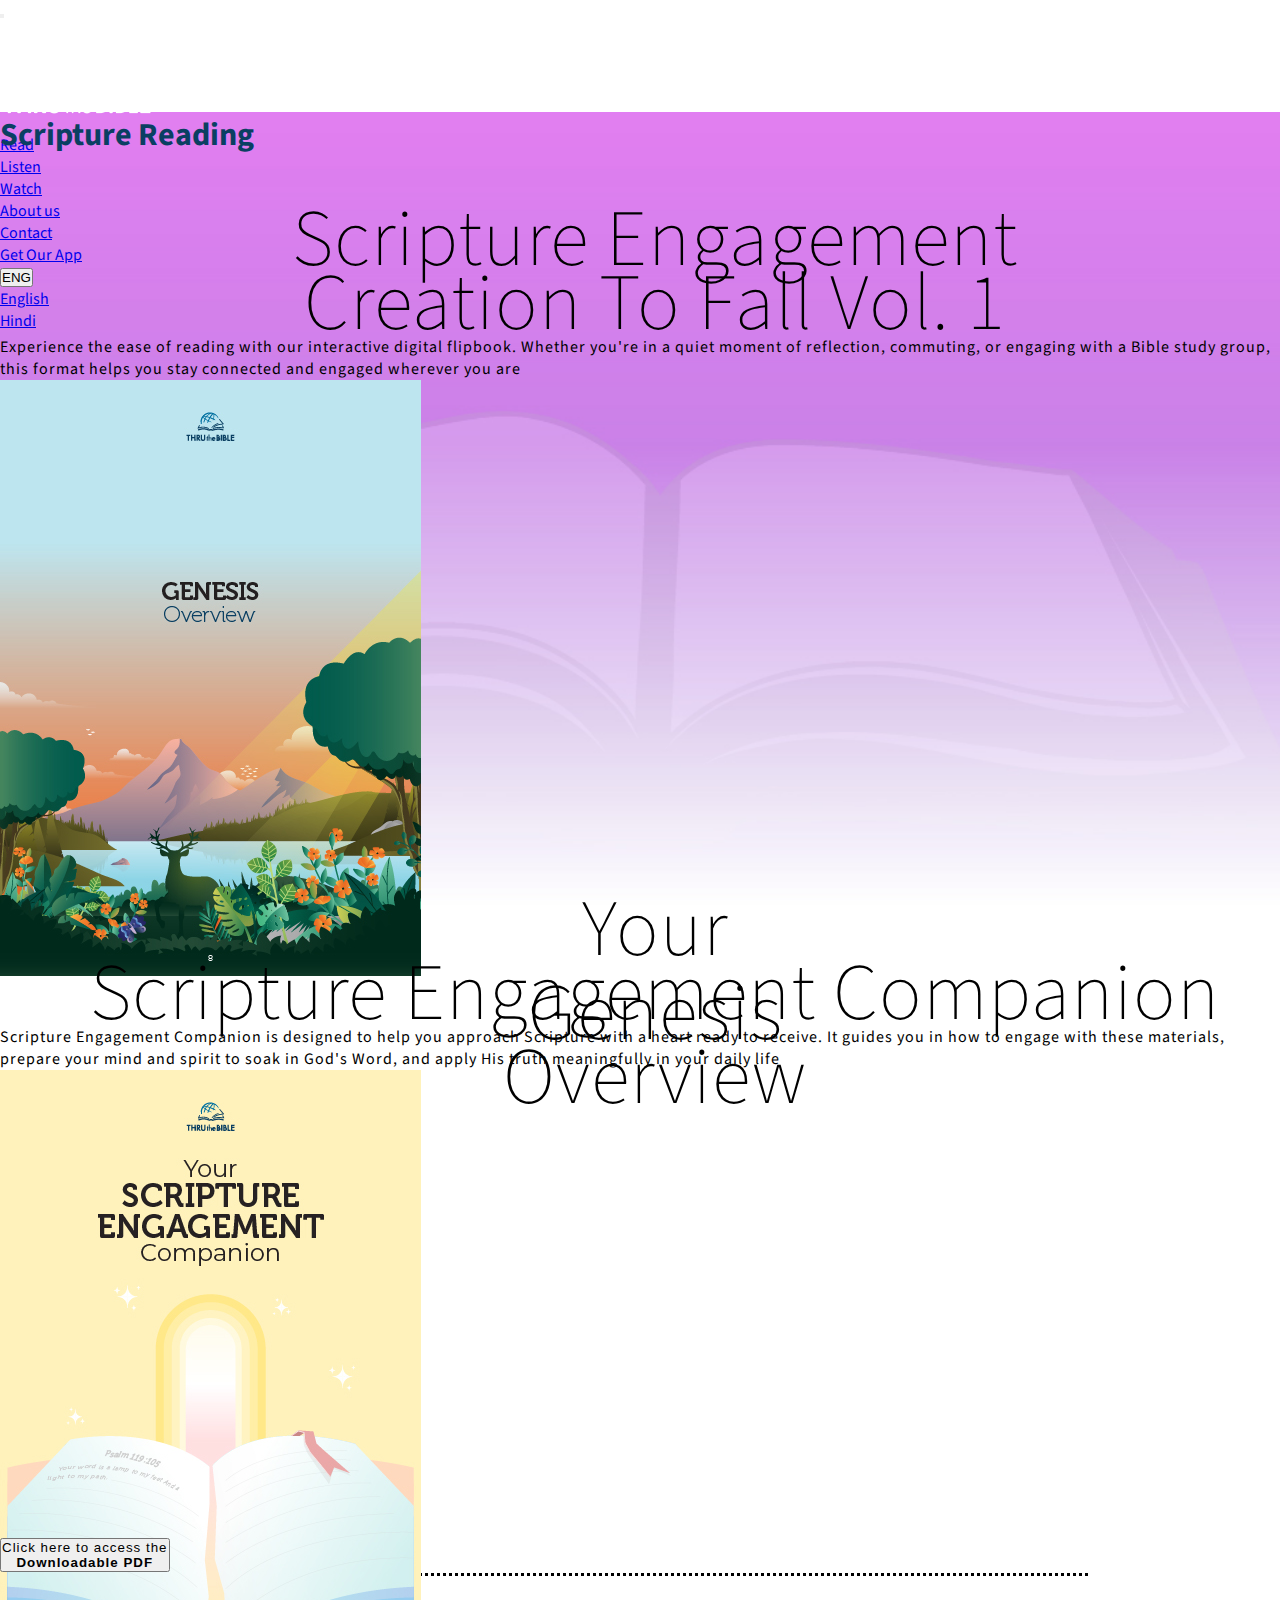
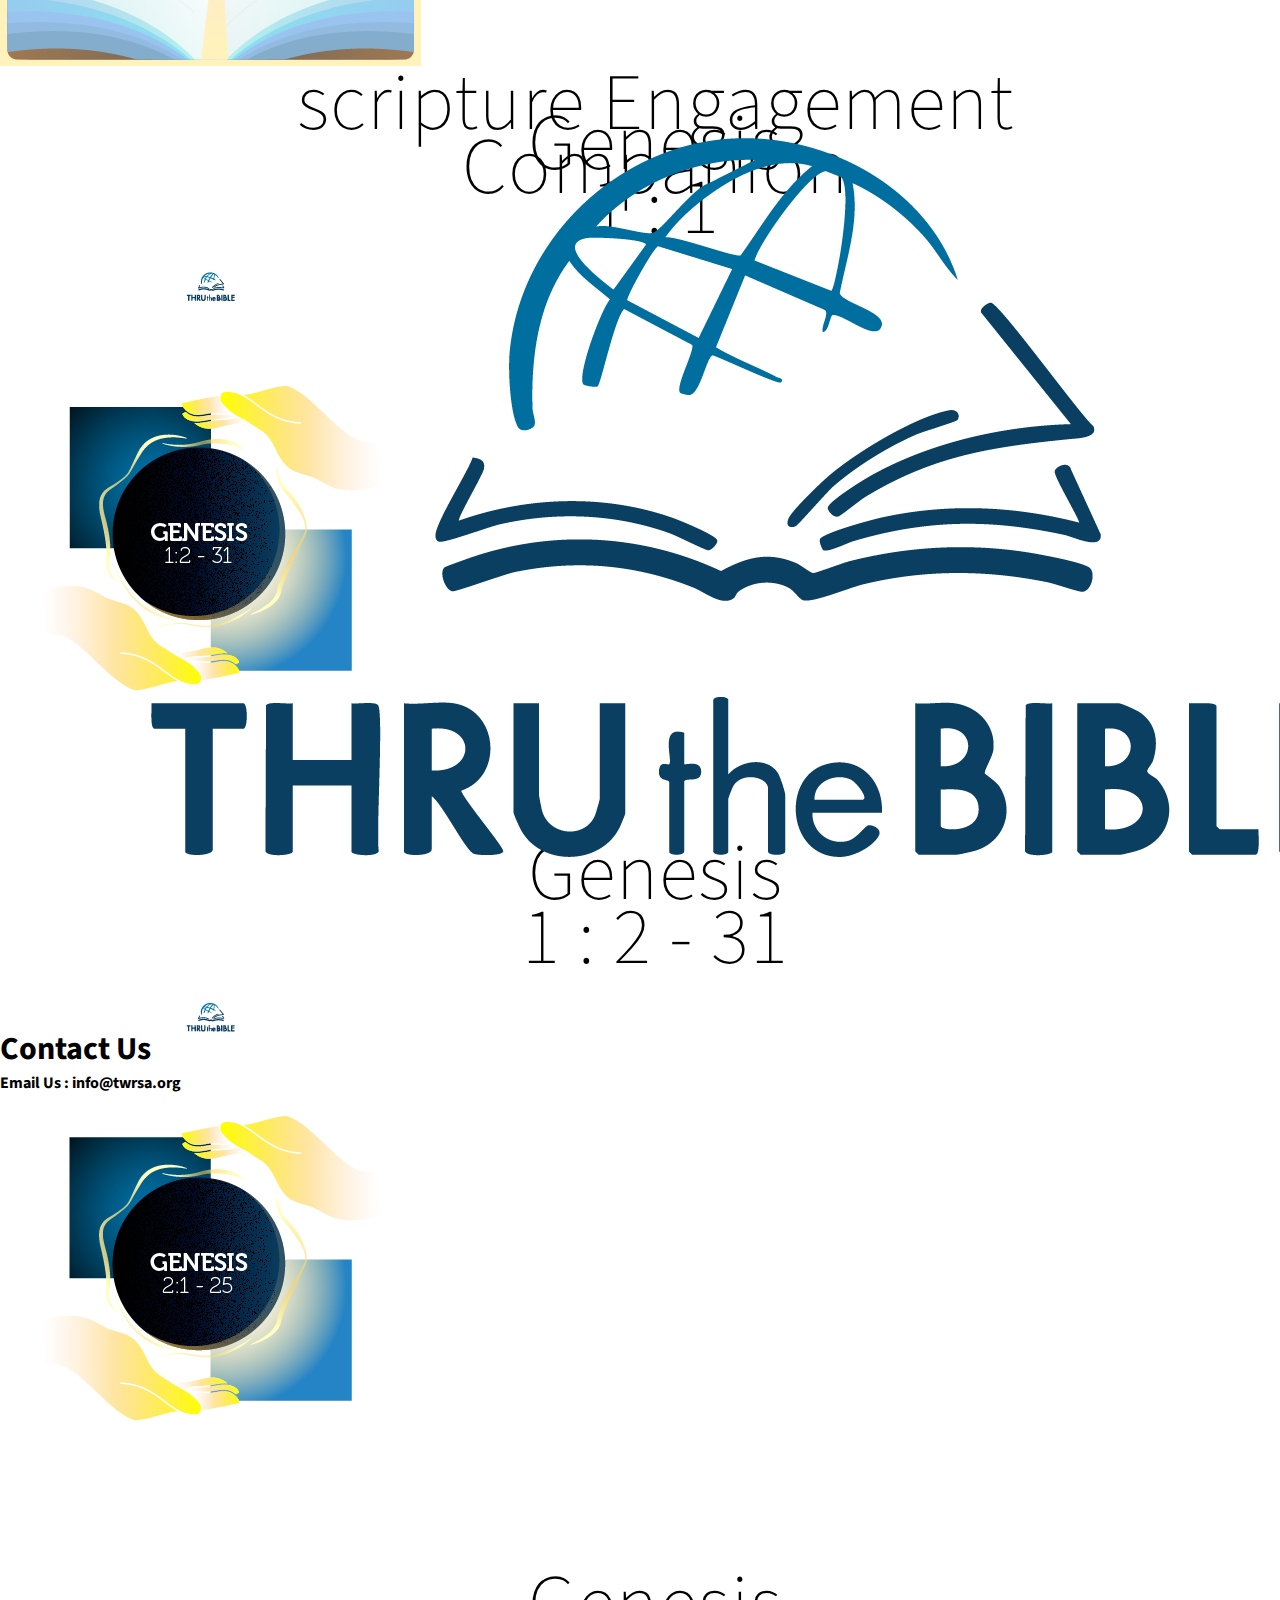
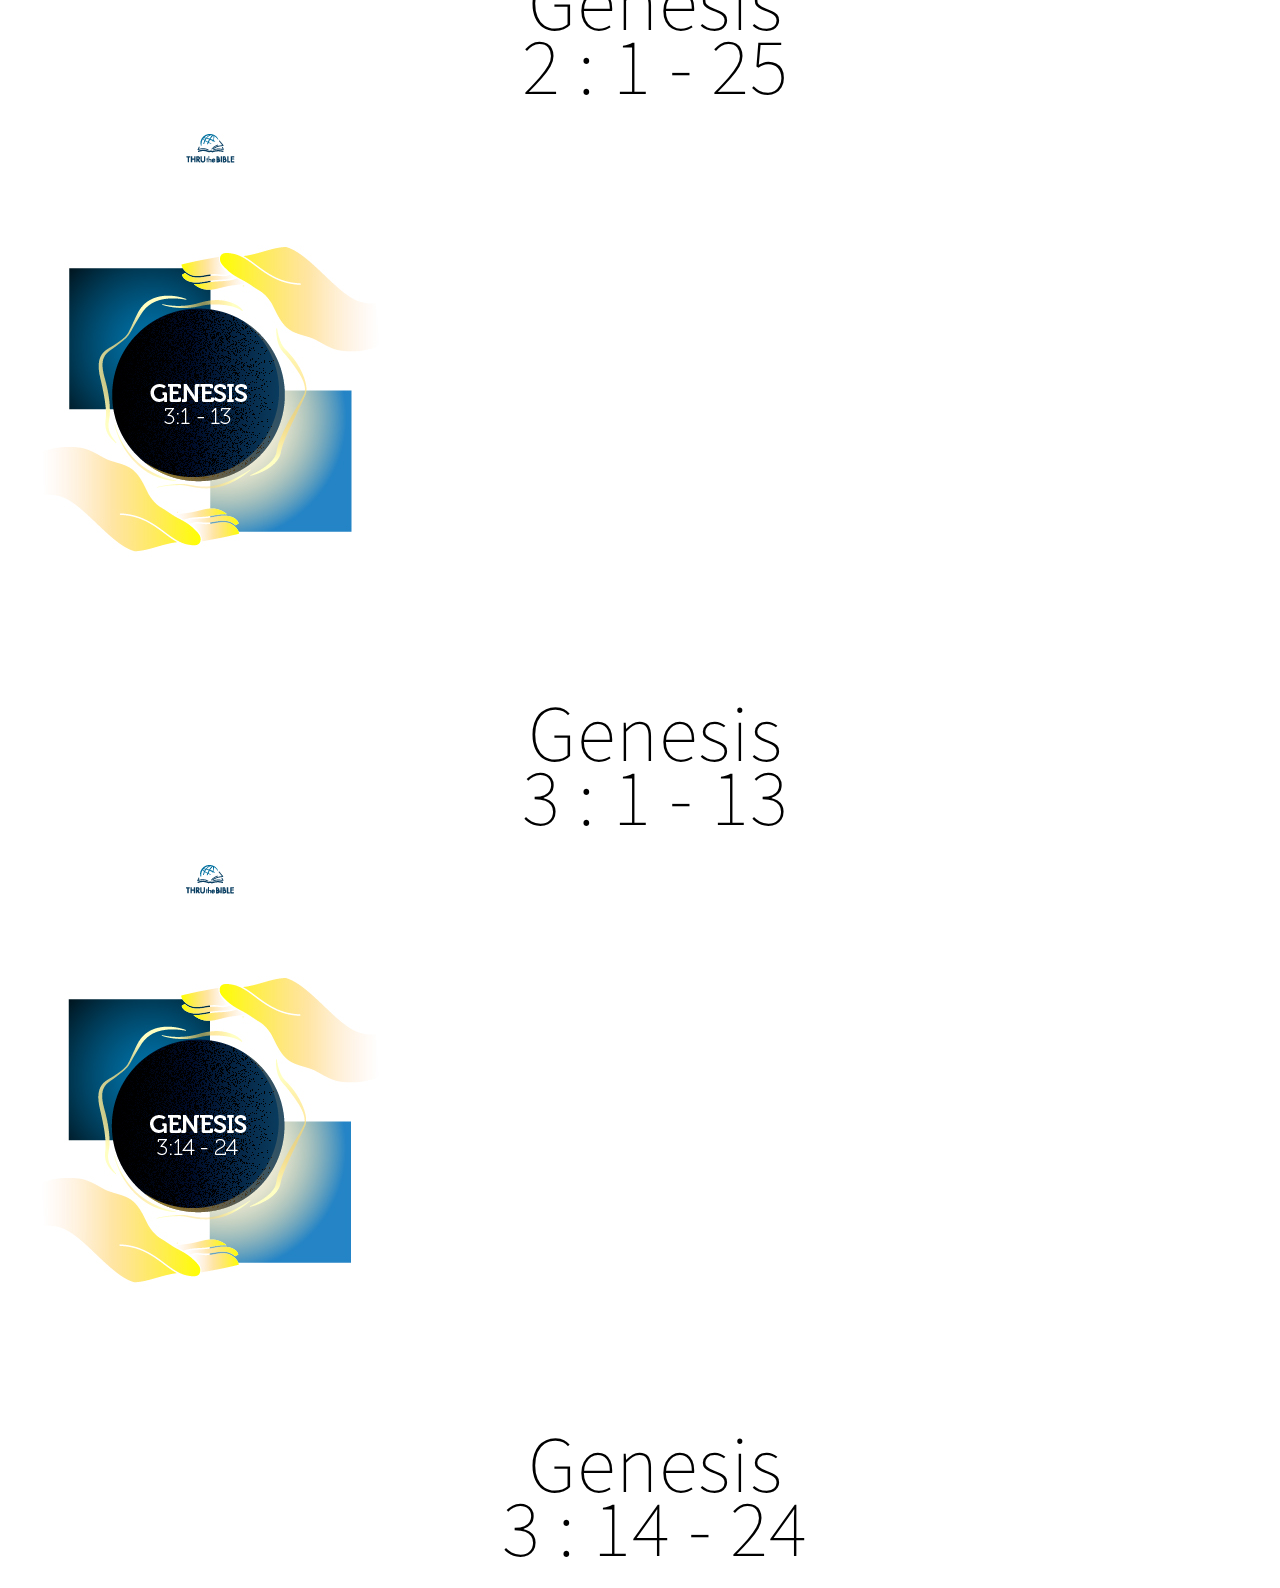
<file: read.html>
<!DOCTYPE html>
<html lang="en">

<head>
  <meta charset="UTF-8">
  <meta name="viewport" content="width=device-width, initial-scale=1.0">
  <title>Scripture reading</title>
  <link rel="preconnect" href="https://fonts.googleapis.com">
  <link rel="preconnect" href="https://fonts.gstatic.com" crossorigin>
  <link href="https://fonts.googleapis.com/css2?family=Source+Sans+3:ital,wght@0,200..900;1,200..900&display=swap"
    rel="stylesheet">
  <link rel="stylesheet" href="assets/css/style.css" />
  <link href="https://cdn.jsdelivr.net/npm/bootstrap@5.3.5/dist/css/bootstrap.min.css" rel="stylesheet"
    integrity="sha384-SgOJa3DmI69IUzQ2PVdRZhwQ+dy64/BUtbMJw1MZ8t5HZApcHrRKUc4W0kG879m7" crossorigin="anonymous">
</head>

<body>
  <header class="header">
    <nav class="navbar navbar-expand-xxl navbar-dark bg-transparent fixed-top" id="nav">
      <div class="container-fluid pt-0 pt-lg-5">
        <!-- Toggler Button for Small Screens -->
        <button class="navbar-toggler" type="button" data-bs-toggle="collapse" data-bs-target="#navbarContent"
          aria-controls="navbarContent" aria-expanded="false" aria-label="Toggle navigation">
          <span class="navbar-toggler-icon"></span>
        </button>

        <!-- Logo (always centered) -->
        <div class="logo-div position-absolute top-50 start-50 translate-middle pt-0 pt-lg-2">
          <a class="d-flex align-items-center justify-content-center" href="index.html">
            <img class="logo d-none d-md-inline" src="assets/logo/TTB_logo_white (1).png" alt="Logo">
            <img class="second-logo mt-3 d-inline d-md-none" src="assets/logo/ttb_icon_white.png" alt="Logo"
              height="50">
          </a>
        </div>

        <!-- Collapsible Content -->
        <div class="collapse navbar-collapse text-white mt-3 responsive-navbar-bg" id="navbarContent">
          <div class="d-flex justify-content-between w-100 flex-column flex-md-row">
            <!-- Left Nav -->
            <ul class="navbar-nav ps-0 ps-lg-5 ms-0 ms-lg-5 mb-2 mb-md-0">
              <li class="nav-item ms-4 ms-lg-5 me-5">
                <a class="nav-link text-white" href="read.html">Read</a>
              </li>
              <li class="nav-item ms-4 ms-lg-5 me-5">
                <a class="nav-link text-white" href="https://ttb.twr.org/programs/day,0012">Listen</a>
              </li>
              <li class="nav-item ms-4 ms-lg-5 me-4">
                <a class="nav-link text-white"
                  href="https://www.youtube.com/@ttbsaenglishbiblestudy/playlists">Watch</a>
              </li>
            </ul>

            <!-- Right Nav -->
            <div class="d-flex flex-column flex-md-row align-items-start align-items-md-center pe-lg-5 me-lg-0">
              <ul class="navbar-nav mb-2 mb-md-0 me-md-3">
                <li class="nav-item me-lg-5 ms-4">
                  <a class="nav-link text-white" href="about.html">About us</a>
                </li>
                <li class="nav-item me-lg-5 ms-4">
                  <a class="nav-link text-white" href="#contact">Contact</a>
                </li>
                <li class="nav-item ms-4">
                  <a class="nav-link text-white" href="index.html#get-our-app">Get Our App</a>
                </li>
              </ul>

              <!-- Language Dropdown -->
              <div class="dropdown">
                <button class="btn dropdown-toggle text-white border-0 bg-transparent" type="button"
                  data-bs-toggle="dropdown" aria-expanded="false">
                  ENG
                </button>
                <ul class="dropdown-menu bg-transparent border-0">
                  <li><a class="dropdown-item text-white" href="#">English</a></li>
                  <li><a class="dropdown-item text-white" href="#">Hindi</a></li>
                </ul>
              </div>
            </div>
          </div>
        </div>
      </div>
    </nav>
  </header>

  <main class="hero-section-scripture-reading container-fluid p-0">
    <!-- Hero Section -->
    <section class="w-100 h-50 position-relative text-white">
      <!-- Overlay content -->
      <div class="w-100 h-100 d-flex flex-column justify-content-end align-items-center">

        <!-- Heading -->
        <h1 class="display-1 fw-normal read-page-reading-color">
          <span class="fw-light fst-italic text-primary">Scripture</span> Reading
        </h1>
      </div> <!-- .w-100 -->

    </section>

    <!-- Card -->
    <section>
      <div class="container">
        <div class="row justify-content-center">
          <div class="col-12 col-lg-12">
            <div id="card" class="card text-center shadow bg-body h-100">
              <div class="card-body d-flex flex-column justify-content-between py-5 h-100">

                <!-- Card Title -->
                <h1 class="fs-4 fw-light fst-italic letter_spacing vertical-text">
                  Scripture Engagement
                  <span class="fs-2 card-title fw-bold fst-italic mb-0 mb-lg-5 letter_spacing pt-1">
                    Creation To Fall <span class="fw-normal">Vol. 1</span>
                  </span>
                </h1>

                <!-- Paragraph -->
                <p class="card-text fst-italic mx-lg-5 px-lg-5 fs-4 fw-light text-start text-primary letter_spacing">
                  Experience the ease of reading with our interactive digital flipbook.
                  Whether you're in a quiet moment of reflection, commuting,
                  or engaging with a Bible study group, this format helps you stay connected and engaged
                  wherever you are
                </p>

                <!-- Grid of 3 images (1st row) -->
                <div class="container mt-4">
                  <div class="row gap-5 justify-content-center">
                    <!-- Image 1 -->
                    <div class="col-12 col-md-3 text-center">
                      <a href="https://heyzine.com/flip-book/aec5b70404.html">
                        <img src="assets/images/study_cover-09.jpg" class="img-fluid shadow rounded" alt="Title 1">
                      </a>
                      <h1 class="fs-5 fw-light fst-italic letter_spacing vertical-text pt-5">
                        Genesis
                        <span
                          class="fs-5 card-title fw-bold fst-italic mb-0 mb-lg-5 letter_spacing pt-1">Overview</span>
                      </h1>
                    </div>

                    <!-- Image 2 -->
                    <div class="col-12 col-md-3 text-center">
                      <a href="https://heyzine.com/flip-book/f6f11a43d9.html">
                        <img src="assets/images/study_cover-10.jpg" class="img-fluid shadow rounded" alt="Title 2">
                      </a>
                      <h1 class="fs-5 fw-light fst-italic letter_spacing vertical-text pt-5">
                        Genesis
                        <span class="fs-5 card-title fw-bold fst-italic mb-0 mb-lg-5 letter_spacing pt-1">1 : 1</span>
                      </h1>
                    </div>

                    <!-- Image 3 -->
                    <div class="col-12 col-md-3 text-center">
                      <a href="https://heyzine.com/flip-book/e25ab89383.html">
                        <img src="assets/images/study_cover-11.jpg" class="img-fluid shadow rounded" alt="Title 3">
                      </a>
                      <h1 class="fs-5 fw-light fst-italic letter_spacing vertical-text pt-5">
                        Genesis
                        <span class="fs-5 card-title fw-bold fst-italic mb-0 mb-lg-5 letter_spacing pt-1">1 : 2 -
                          31</span>
                      </h1>
                    </div>
                  </div>
                </div>

                <!-- Grid of 3 images (2nd row) -->
                <div class="container mt-4">
                  <div class="row gap-5 justify-content-center">
                    <!-- Image 4 -->
                    <div class="col-12 col-md-3 text-center">
                      <a href="https://heyzine.com/flip-book/19cefa2209.html">
                        <img src="assets/images/study_cover-12.jpg" class="img-fluid shadow rounded" alt="Title 4">
                      </a>
                      <h1 class="fs-5 fw-light fst-italic letter_spacing vertical-text pt-5">
                        Genesis
                        <span class="fs-5 card-title fw-bold fst-italic mb-0 mb-lg-5 letter_spacing pt-1">2 : 1 -
                          25</span>
                      </h1>
                    </div>

                    <!-- Image 5 -->
                    <div class="col-12 col-md-3 text-center">
                      <a href="https://heyzine.com/flip-book/ee073cc636.html">
                        <img src="assets/images/study_cover-13.jpg" class="img-fluid shadow rounded" alt="Title 5">
                      </a>
                      <h1 class="fs-5 fw-light fst-italic letter_spacing vertical-text pt-5">
                        Genesis
                        <span class="fs-5 card-title fw-bold fst-italic mb-0 mb-lg-5 letter_spacing pt-1">3 : 1 -
                          13</span>
                      </h1>
                    </div>

                    <!-- Image 6 -->
                    <div class="col-12 col-md-3 text-center">
                      <a href="https://heyzine.com/flip-book/286833a0f1.html">
                        <img src="assets/images/study_cover-14.jpg" class="img-fluid shadow rounded" alt="Title 6">
                      </a>
                      <h1 class="fs-5 fw-light fst-italic letter_spacing vertical-text pt-5">
                        Genesis
                        <span class="fs-5 card-title fw-bold fst-italic mb-0 mb-lg-5 letter_spacing pt-1">3 : 14 -
                          24</span>
                      </h1>
                    </div>
                  </div>
                </div>
              </div> <!-- .card-body -->
            </div> <!-- .card -->
          </div> <!-- .col-12 -->
        </div> <!-- .row -->
      </div> <!-- .container mt-4 z-2 -->
    </section>
    <!-- Card -->
    <!-- Card Section with 100px spacing using Bootstrap -->
    <section class="mt-5">
      <div class="container">
        <div class="row justify-content-center">
          <div class="col-12 col-lg-12">
            <div id="card" class="card text-center shadow bg-body h-100">
              <div class="card-body d-flex flex-column justify-content-between py-5 h-100">
                <h1 class="fs-4 fw-light fst-italic letter_spacing vertical-text">Your<span
                    class=" fs-2 card-title fw-bold fst-italic mb-0 mb-lg-5 letter_spacing pt-1">Scripture
                    Engagement<span class="fw-normal"> Companion</span></span></h1>

                <!-- Existing paragraph -->
                <p class="card-text fst-italic mx-lg-5 px-lg-5 fs-4 fw-light text-start text-primary letter_spacing">
                  Scripture Engagement Companion is designed to help you approach Scripture with a heart ready to
                  receive.
                  It guides you in how to engage with these materials, prepare your mind and spirit to soak in God's
                  Word,
                  and apply His truth meaningfully in your daily life
                </p>

                <!--Grid of 6 images below paragraph -->
                <div class="container mt-4">
                  <div class="row gap-5 justify-content-center ">
                    <!-- Image 1 -->
                    <div class="col-12 col-md-4 text-center">
                      <a href="https://heyzine.com/flip-book/5bee86ca21.html">
                        <img src="assets/images/study_cover-15.jpg" class="img-fluid shadow rounded" alt="Title 1">
                      </a>
                      <h1 class="fs-5 fw-light fst-italic letter_spacing vertical-text pt-5">scripture Engagement<span
                          class=" fs-5 card-title fw-bold fst-italic mb-0 mb-lg-5 letter_spacing pt-1">Companion</span>
                      </h1>
                    </div>
                  </div>
                </div>
              </div>
            </div>
          </div>
    </section>

    <div class="container pt-5 pt-lg-0 mt-5 pt-5">
      <div class="row align-items-center mt-4 pt-5 pt-lg-0">
        <div class="col text-center pt-5 mt-3">
          <button type="button" class="btn btn-primary rounded-pill btn-lg letter_spacing px-5 py-2 mb-5">
            Click here to access the<br />
            <b>Downloadable PDF</b>
          </button>
        </div>
      </div>
    </div>
     <!-- ========== FOOTER / CONTACT SECTION ========== -->
  <hr class="custom-hr my-4 mx-auto">
  <footer class="contact-us-section py-5 bg-light">

    <section id="contact" class="contact-us-section py-5">
      <div class="container">
        <div class="row justify-content-center text-center text-md-start align-items-center">
          <!-- Logo (Centered) -->
          <div class="col-12 col-md-4 mb-4 text-center">
            <img class="img-fluid contactus-logo" src="assets/logo/TTB_logo.png" alt="TTB Logo">
          </div>
          <!-- Contact Info -->
          <div class="offset-md-2 col-12 col-md-4 text-center text-md-start fst-italic">
            <h1 class="py-3">Contact Us</h1>

            <div class="row align-items-center justify-content-center justify-content-md-start mb-3 fst-italic">
              <div class="col-12 col-md-8">
                <h4 class="mb-0">Email Us : info@twrsa.org</h4>
              </div>
            </div>
          </div>
        </div>
      </div>
    </section>

  </footer>

  </main>

  



  <script>
    window.addEventListener("scroll", function () {
      const nav = document.getElementById("nav");
      nav.classList.toggle("scrolled", window.scrollY > 70);
    });
  </script>
  <script src="https://cdn.jsdelivr.net/npm/bootstrap@5.3.3/dist/js/bootstrap.bundle.min.js"></script>

</body>

</html>
</file>
<file: assets/css/style.css>
*{
  margin: 0;
  padding: 0;
  box-sizing: border-box;
}

body {
  font-family: "Source Sans 3", sans-serif !important;
}



.logo {
  height: 6rem; /* Default height for small screens */
  transition: all 0.1s ease-in-out;
}



.logo-div {
  height: 7rem;
}

.carousel-caption {
  top: 50%;
  transform: translateY(-50%);
  align-items: center;
  bottom: auto;
}

#h4{
  letter-spacing: 1rem;
}

.navbar.scrolled .logo {
  margin-top: 25px;
  height: 4rem;
  align-self: flex-end; /* or center, depending on your design */
}

.navbar.scrolled .ul {
 padding-top: 0rem;
}
 .ul {
 padding-top: 3rem;
 font-size: 18px;
}


.scrolled.navbar {
    background-color: #000 !important;
    box-shadow: 0 2px 4px rgba(0, 0, 0, 0.1);
    transition: all 0.3s ease-in-out;
   
  }

  
#nav{
  height: 7rem;
}
  .navbar-brand img {
    max-height: 60px;
    transition: all 0.3s ease-in-out;
  }

  
  .second-logo {
    display: none;
  }
  
  .navbar {
    height: 5rem;
  }
  .navbar.scrolled .logo {
    display: none;
    
  }

  .navbar.scrolled .second-logo {
    display: inline;
  }

.letter_spacing {
  letter-spacing: 1px;
}

.pb{
  padding-bottom: 50%;
}

#card{
    height: 40rem;
    border-radius: 20px;
    margin-top: 50px;
}

.card-section{
    background: linear-gradient(to bottom, #0D1F1A, #ffffff);
    height: 27rem;
}

.read-section{
    background-color:#f2eaff;
}

.read-text{
  color: #036e9d;
}

#watch-text{
    color: #e6ab24;
}    

#watch-button{
    background-color: #e6ab24;
    color: #ffffff;
}

.listen-section{
    background-color: #fff6d7;
}

#text-listen{
    color: #db7227;
}
#listen-button{
    background-color: #db7227;
    color: #ffffff;
}

.audio-img{
    width: 80%;
}

.app-icon{
    width: 40%;
}

.vertical-text {
  display: flex;
  flex-direction: column;
  align-items: center; /* center horizontally */
  margin: 0;
  padding-left: 30px;
  line-height: 0.8; /* reduce gap between lines */
  font-size: 80px;
  font-weight: 100;
}

.vertical-text .bold-big {
  font-size: 140px;
  font-weight: 400;
}


.custom-hr {
  border: none;
  border-top: 3px dotted black;
  width: 85%;
}


#card-color{
  border: 2px solid #036e9d;
  color: #036e9d
}

/*css for about page */
.hero-section {
  background-image: url('../images/abt_us_bg.jpg'); /* adjust path */
  background-size: cover;
  background-position: center;
  background-repeat: no-repeat;
  height: 144vh;
  padding: 4rem 0;
}

/*css for scripture reading page*/
.hero-section-scripture-reading {
  background-image: url('../images/SE_Read_BG.jpg'); /* adjust path */
  background-size: cover;
  background-position: center;
  background-repeat: no-repeat;
  height: 100vh; /* fills full screen height */
}

.read-page-reading-color {
  color: #0a3f62;
}


/* letter spacing for hero */
  .letter-spacing {
    letter-spacing: 0.8rem;
  }

 .custom-blue {
    color: #036e9d; /* Your Penpot deep blue or adjust as needed */
  }

  .carousel-item {
  position: relative;
}

/*responsive hamburger black-bg in small screen*/
.responsive-navbar-bg {
    background-color: black;
  }

  @media (min-width: 1440px) {
    .responsive-navbar-bg {
      background-color: transparent;
    }
  }
</file>
